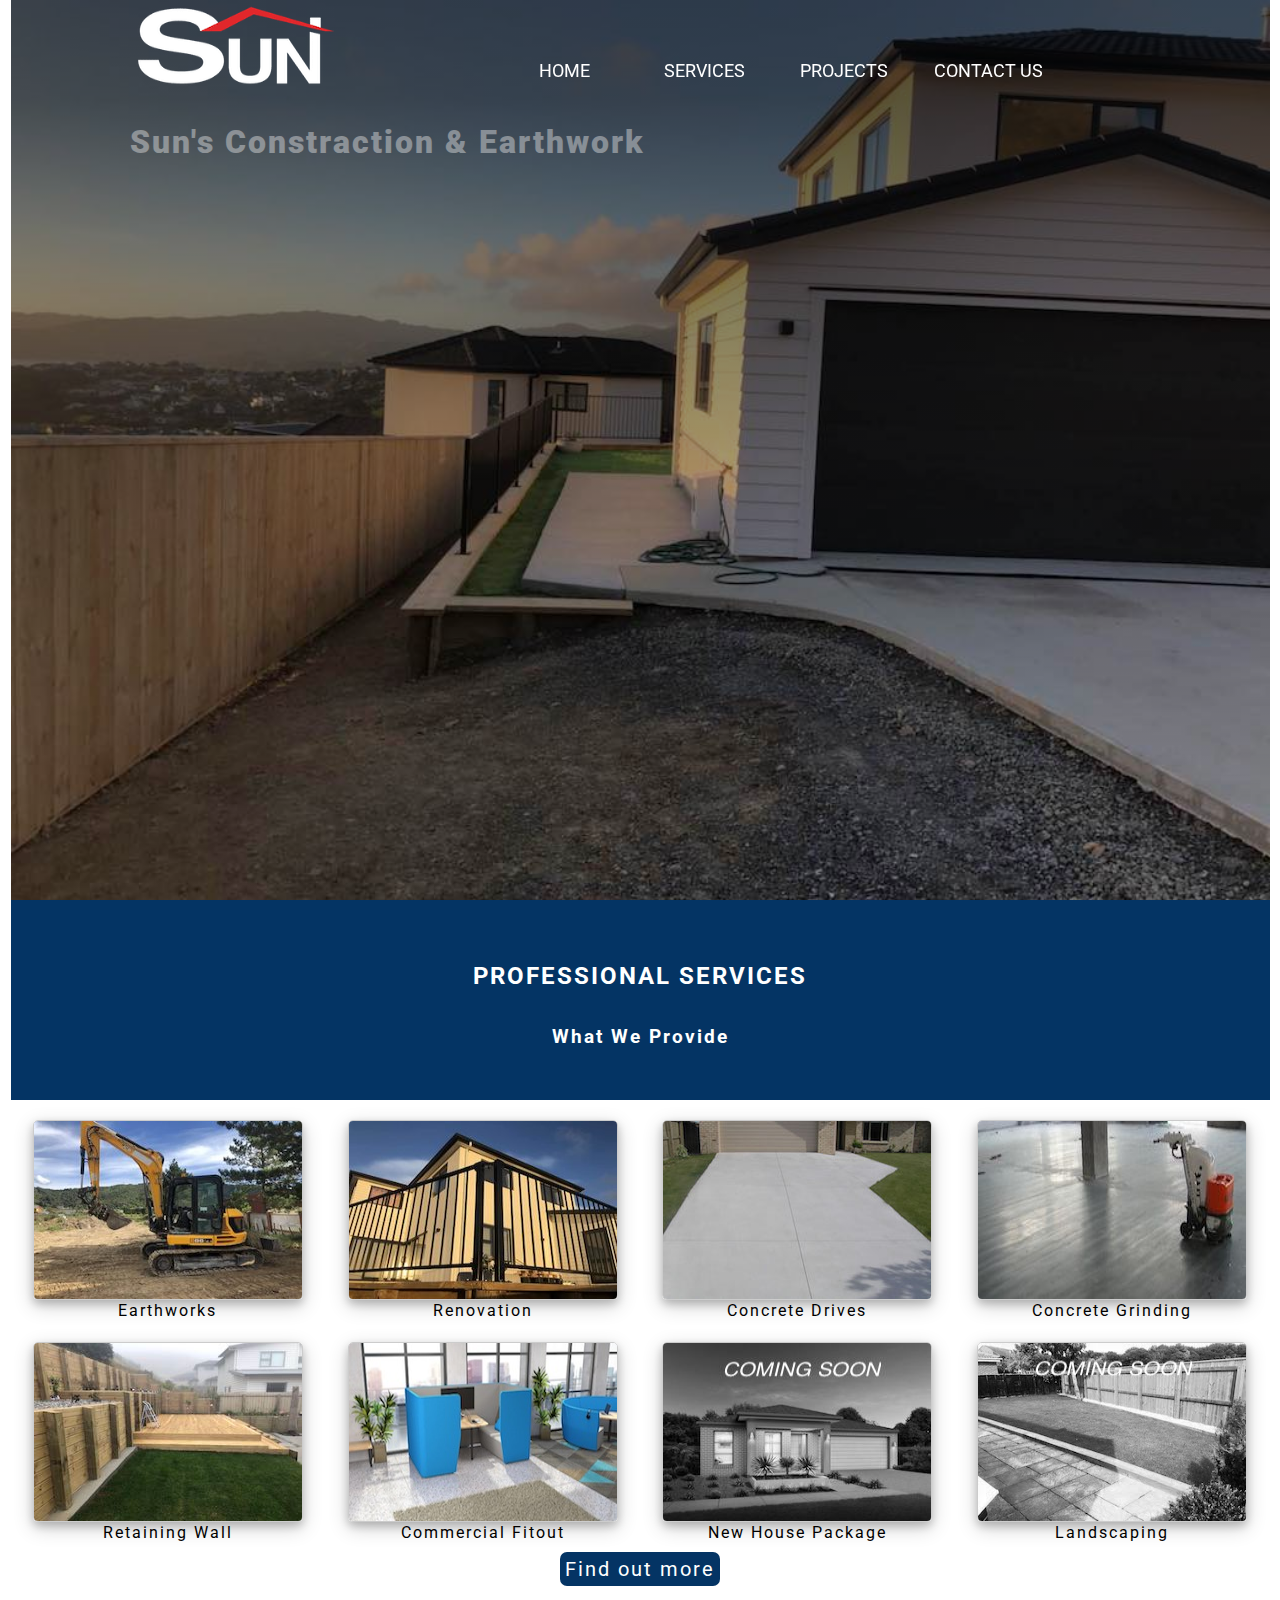
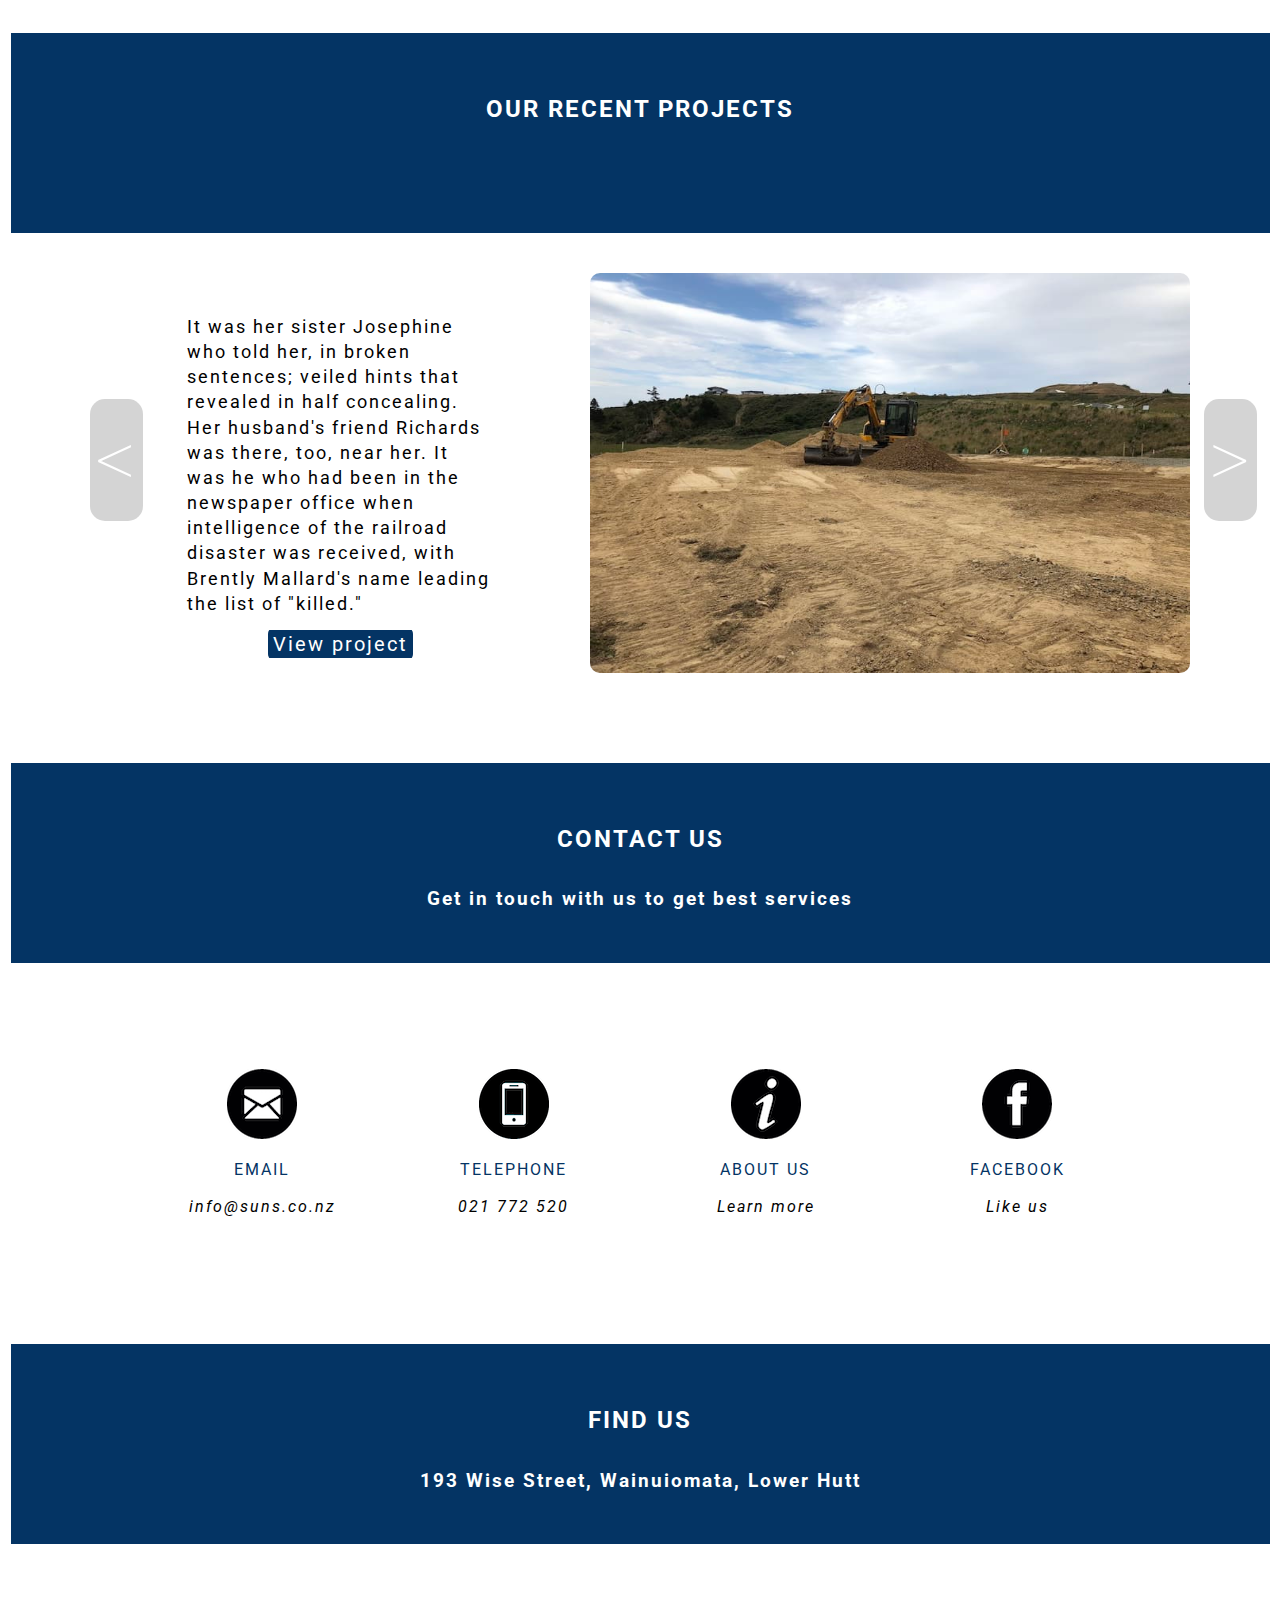
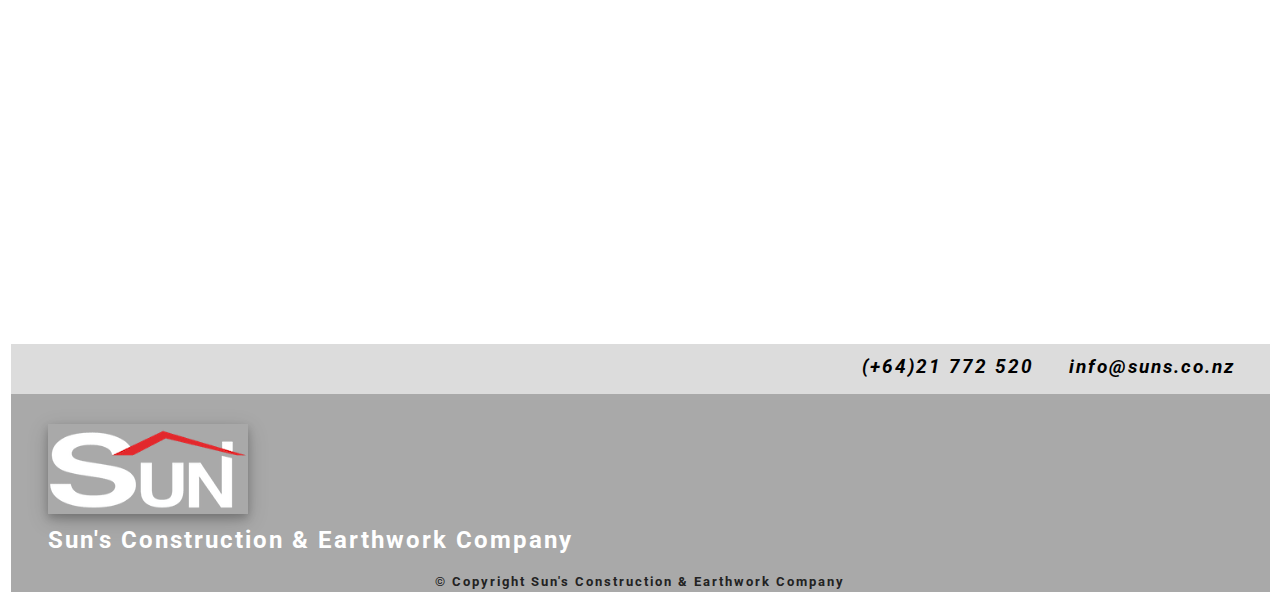
<file: index.html>
<!doctype html>
<html class="no-js" lang="">

<head>
  <meta charset="utf-8">
  <meta http-equiv="x-ua-compatible" content="ie=edge">
  <title>Sun's Construction & Earthwork | Wellington Construction Company</title>
  <meta name="description" content="Sun's construction and earthwork is a top-performing Wellington construction company. We provide various and quality small to large scale
  projects.">
  <meta name="viewport" content="width=device-width, initial-scale=1, shrink-to-fit=no, maximum-scale=1">

  <link rel="manifest" href="site.webmanifest">
  <link rel="apple-touch-icon" href="icon.png">
  <!-- Place favicon.ico in the root directory -->
  <link id="shortcuticon" rel="shortcut icon" type="image/x-icon" href="img/company_logo/company_logo_shortcut.png">

  <link rel="stylesheet" href="css/main.css">
  <link rel="stylesheet" href="css/index.css">
  <link href="https://fonts.googleapis.com/css?family=Roboto:500" rel="stylesheet">

</head>

<body>
<!--[if lte IE 9]>
<p class="browserupgrade">You are using an <strong>outdated</strong> browser. Please <a href="https://browsehappy.com/">upgrade
  your browser</a> to improve your experience and security.</p>
<![endif]-->

<!-- Add your site or application content here -->

<div class="page-container">

  <div class="menu-container">
    <div class="bw-gradient"></div>
    <h1 class="wraptext" id="wrapcompanyname">Sun's Constraction & Earthwork</h1>

    <div class="header">
      <div class="sub-header">
        <ul class="menu">
          <li id="companylogo"><a href="index.html"><img src="img/company_logo/ps.png" alt="company logo"></a></li>
          <li id="menuiconid">&#9776;</li>
          <div id="menucontent">
            <li class="dropdown-parent" tabindex="0"><a href="index.html">HOME</a></li>

            <li class="dropdown-parent" tabindex="0"><a href="services.html">SERVICES</a>
              <ul class="dropdown-content">
                <li><p class="dropdown-content-header">WHAT WE SERVE</p></li>
                <div class="split-line"></div>
                <div class="dropdown-content-rightside">
                  <li><a href="services.html#s3">Earthworks</a></li>
                  <li><a href="services.html#s4">Renovation</a></li>
                  <li><a href="services.html#s5">Concrete Drives</a></li>
                  <li><a href="services.html#s6">Concrete Grinding</a></li>
                  <li><a href="services.html#s7">Retaining Wall</a></li>
                  <li><a href="services.html#s8">Commercial Fitout</a></li>
                </div>
              </ul>
            </li>

            <li class="dropdown-parent" tabindex="0"><a href="project.html">PROJECTS</a>
              <ul class="dropdown-content">
                <li><p class="dropdown-content-header2">OUR RECENT PROJECTS</p></li>
                <div class="split-line"></div>
                <div class="dropdown-content-rightside">
                  <li><a href="aotea_project.html">Aotea project</a></li>
                  <li><a href="aotea_project2.html">Aotea project2</a></li>
                  <li><a href="churton_park_project.html">Churton Park project</a></li>
                  <li><a href="khandallah_project.html">khahdallah project</a></li>
                  <li><a href="lower_hutt_project.html">Lower hutt project</a></li>
                  <li><a href="madera_whitby_project.html">Madera whitby project</a></li>
                  <li><a href="wise_st_project.html">Wise Street project</a></li>
                </div>
              </ul>
            </li>

            <li class="dropdown-parent" tabindex="0"><a href="contactUs.html">CONTACT US</a>
              <ul class="dropdown-content">
                <li><p class="dropdown-content-header3">CONTACT US</p></li>
                <div class="split-line"></div>
                <div class="dropdown-content-rightside">
                  <li><a href="mailto:info@suns.co.nz">Email</a></li>
                  <li><a href="tel:021772520">Phone</a></li>
                  <li><a href=contactUs.html#aboutusid>About Us</a></li>
                </div>
              </ul>
            </li>

          </div>
        </ul>
      </div>
    </div>
  </div>

  <div class="servicesdescribe-container">

    <div class="services-header-container">
      <h2>PROFESSIONAL SERVICES</h2>
      <h3>What We Provide</h3>
    </div>

    <div class="services-detail-container">

      <div class="servicesitem">
        <div class="img">
          <a href="services.html#s3">
            <img src="img/services_picture/earthworks.jpg" alt="Earchwork pic" width="270" height="180">
          </a>
          <div class="desc">Earthworks</div>
        </div>
      </div>

      <div class="servicesitem">
        <div class="img">
          <a href="services.html#s4">
            <img src="img/services_picture/renovation.jpg" alt="Renovation pic" width="270" height="180">
          </a>
          <div class="desc">Renovation</div>
        </div>
      </div>

      <div class="servicesitem">
        <div class="img">
          <a href="services.html#s5">
            <img src="img/services_picture/concrete.jpg" alt="Concrete pic" width="270" height="180">
          </a>
          <div class="desc">Concrete Drives</div>
        </div>
      </div>

      <div class="servicesitem">
        <div class="img">
          <a href="services.html#s6">
            <img src="img/services_picture/concrete%20grinding.jpeg" alt="Concrete Grinding pic" width="270" height="180">
          </a>
          <div class="desc">Concrete Grinding</div>
        </div>
      </div>

      <div class="servicesitem">
        <div class="img">
          <a href="services.html#s7">
            <img src="img/services_picture/retainingWall.jpeg" alt="Retaining Wall pic" width="270" height="180">
          </a>
          <div class="desc">Retaining Wall</div>
        </div>
      </div>

      <div class="servicesitem">
        <div class="img">
          <a href="services.html#s8">
            <img src="img/services_picture/commercialFitout.jpg" alt="Commercial Fitout pic" width="270" height="180">
          </a>
          <div class="desc">Commercial Fitout</div>
        </div>
      </div>

      <div class="servicesitem">
        <div class="img" id="service1">
            <img src="img/services_picture/newhousepackage.jpg" alt="New House Package pic" width="270" height="180">
          <div class="desc">New House Package</div>
        </div>
      </div>

      <div class="servicesitem">
        <div class="img" id="service2">
            <img src="img/services_picture/landscaping.jpg" alt="Landscaping pic" width="270" height="180">
          <div class="desc">Landscaping</div>
        </div>
      </div>

      <div class="findoutmore">
        <a href="services.html">Find out more</a>
      </div>

    </div>
  </div>


  <div class="project-detail-container">

    <div class="project-header-container">
      <h2>OUR RECENT PROJECTS</h2>
    </div>
    <div class="project">
      <div class="prev" onclick="prevIconClick()">&#60</div>
      <div class="next" onclick="nextIconClick()">&#62</div>
      <div class="img"><img src="img/index_pic/aotea.jpg" style="width:100%"></div>
      <div class="text">
        It was her sister Josephine who told her, in broken sentences; veiled hints that revealed in half concealing.
        Her husband's friend Richards was there, too, near her.
        It was he who had been in the newspaper office when intelligence of the railroad disaster was received, with
        Brently Mallard's name leading the list of "killed."
      </div>
      <div class="viewbutton"><a href="aotea_project.html">View project</a></div>
    </div>

    <div class="project">
      <div class="prev" onclick="prevIconClick()">&#60</div>
      <div class="next" onclick="nextIconClick()">&#62</div>
      <div class="img"><img src="img/index_pic/aotea2.jpg" style="width:100%"></div>
      <div class="text">He had only taken the time to assure himself of its truth by a second telegram, and had hastened
        to forestall any less careful, less tender friend in bearing the sad message.
      </div>
      <div class="viewbutton"><a href="aotea_project2.html">View project</a></div>
    </div>

    <div class="project">
      <div class="prev" onclick="prevIconClick()">&#60</div>
      <div class="next" onclick="nextIconClick()">&#62</div>
      <div class="img"><img src="img/index_pic/churton_park.jpg" style="width:100%"></div>
      <div class="text">Knowing that Mrs. Mallard was afflicted with a heart trouble, great care was taken to break to
        her as gently as possible the news of her husband's death.
      </div>
      <div class="viewbutton"><a href="churton_park_project.html">View project</a></div>
    </div>

    <div class="project">
      <div class="prev" onclick="prevIconClick()">&#60</div>
      <div class="next" onclick="nextIconClick()">&#62</div>
      <div class="img"><img src="img/index_pic/khandallah.jpg" style="width:100%"></div>
      <div class="text">Knowing that Mrs. Mallard was afflicted with a heart trouble, great care was taken to break to
        her as gently as possible the news of her husband's death.
      </div>
      <div class="viewbutton"><a href="khandallah_project.html">View project</a></div>
    </div>

    <div class="project">
      <div class="prev" onclick="prevIconClick()">&#60</div>
      <div class="next" onclick="nextIconClick()">&#62</div>
      <div class="img"><img src="img/index_pic/lower_hutt.jpg" style="width:100%"></div>
      <div class="text">Knowing that Mrs. Mallard was afflicted with a heart trouble, great care was taken to break to
        her as gently as possible the news of her husband's death.
      </div>
      <div class="viewbutton"><a href="lower_hutt_project.html">View project</a></div>
    </div>

    <div class="project">
      <div class="prev" onclick="prevIconClick()">&#60</div>
      <div class="next" onclick="nextIconClick()">&#62</div>
      <div class="img"><img src="img/index_pic/madera_whitby.jpg" style="width:100%"></div>
      <div class="text">Knowing that Mrs. Mallard was afflicted with a heart trouble, great care was taken to break to
        her as gently as possible the news of her husband's death.
      </div>
      <div class="viewbutton"><a href="madera_whitby_project.html">View project</a></div>
    </div>

    <div class="project">
      <div class="prev" onclick="prevIconClick()">&#60</div>
      <div class="next" onclick="nextIconClick()">&#62</div>
      <div class="img"><img src="img/index_pic/wise_st.jpg" style="width:100%"></div>
      <div class="text">Knowing that Mrs. Mallard was afflicted with a heart trouble, great care was taken to break to
        her as gently as possible the news of her husband's death.
      </div>
      <div class="viewbutton"><a href="wise_st_project.html">View project</a></div>
    </div>

  </div>


  <div class="contact-container">
    <div class="contact-header-container">
      <h2>CONTACT US</h2>
      <h3>Get in touch with us to get best services</h3>
    </div>

    <div class="contactdetails-container">
      <div class="contacticon">
        <div class="img">
          <a href="mailto:info@suns.co.nz">
            <img src="img/icons/mail-icon.png" alt="email-icon">
          </a>
        </div>
        <div class="contacticonname">EMAIL</div>
          <div class="contacticondetail">
            <address><a href="mailto:info@suns.co.nz">info@suns.co.nz</a></address>
          </div>
      </div>
      <div class="contacticon">
        <div class="img">
          <a href="tel:021772520">
            <img src="img/icons/phone-icon.png" alt="phone-icon">
          </a>
        </div>
        <div class="contacticonname">TELEPHONE</div>
          <div class="contacticondetail">
            <address><a href="tel:021772520">021 772 520</a></address>
          </div>
      </div>
      <div class="contacticon">
        <div class="img">
          <a href="contactUs.html#aboutusid">
            <img src="img/icons/information-icon.png" alt="aboutus-icon">
          </a>
        </div>

        <div class="contacticonname">ABOUT US</div>
          <div class="contacticondetail">
            <address><a href="contactUs.html#aboutusid">Learn more</a></address>
        </div>
      </div>
      <div class="contacticon">
        <div class="img">
          <a href="https://web.facebook.com/Suns-Construction-Ltd-203934700214925/">
            <img src="img/icons/facebook-icon.png" alt="facebook-icon">
          </a>
        </div>
        <div class="contacticonname">FACEBOOK</div>
          <div class="contacticondetail">
            <address><a href="https://web.facebook.com/Suns-Construction-Ltd-203934700214925/" target="_blank">Like
              us</a></address>
          </div>
      </div>
    </div>
  </div>

  <div class="map-container">
    <div class="map-header-container">
      <!--<div id="overline"></div>-->
      <h2>FIND US</h2>
      <h3>193 Wise Street, Wainuiomata, Lower Hutt</h3>
    </div>
    <iframe id="mapid"
            src="https://www.google.com/maps/embed?pb=!1m18!1m12!1m3!1d3000.279527313117!2d174.94808351491366!3d-41.23746867927818!2m3!1f0!2f0!3f0!3m2!1i1024!2i768!4f13.1!3m3!1m2!1s0x6d4755f1d9e2310d%3A0x1b959c2dfbf7c2eb!2s193+Wise+St%2C+Wainuiomata%2C+Lower+Hutt+5014!5e0!3m2!1sen!2snz!4v1531219538671"
            width="700" height="300" frameborder="0" style="border:0" allowfullscreen></iframe>
  </div>


  <div class="footer-container">
    <div class="footer-header">
      <h3>
        <address><a href="mailto:info@suns.co.nz">info@suns.co.nz</a></address>
      </h3>
      <h3>
        <address><a href="tel:021772520">(+64)21 772 520</a></address>
      </h3>
    </div>

    <div class="footer-content">
      <img src="img/company_logo/ps.png">
      <h2>Sun's Construction & Earthwork Company</h2>
      <h5>© Copyright Sun's Construction & Earthwork Company</h5>
    </div>


  </div>

  <div id="backtopbuttonid" style="position:fixed;right:20px;bottom:100px"><img id="upiconid"
                                                                                src="img/icons/up-icon.png">
  </div>

</div>


<script src="js/vendor/modernizr-3.6.0.min.js"></script>
<script src="https://code.jquery.com/jquery-3.3.1.min.js"
        integrity="sha256-FgpCb/KJQlLNfOu91ta32o/NMZxltwRo8QtmkMRdAu8=" crossorigin="anonymous"></script>
<script>window.jQuery || document.write('<script src="js/vendor/jquery-3.3.1.min.js"><\/script>')</script>
<script src="js/plugins.js"></script>
<script src="js/main.js"></script>
<script src="js/anime.js"></script>
<script src="js/anime.min.js"></script>

<!-- Google Analytics: change UA-XXXXX-Y to be your site's ID. -->
<script>
  window.ga = function () {
    ga.q.push(arguments)
  };
  ga.q = [];
  ga.l = +new Date;
  ga('create', 'UA-XXXXX-Y', 'auto');
  ga('send', 'pageview')
</script>
<script src="https://www.google-analytics.com/analytics.js" async defer></script>
</body>

</html>
</file>
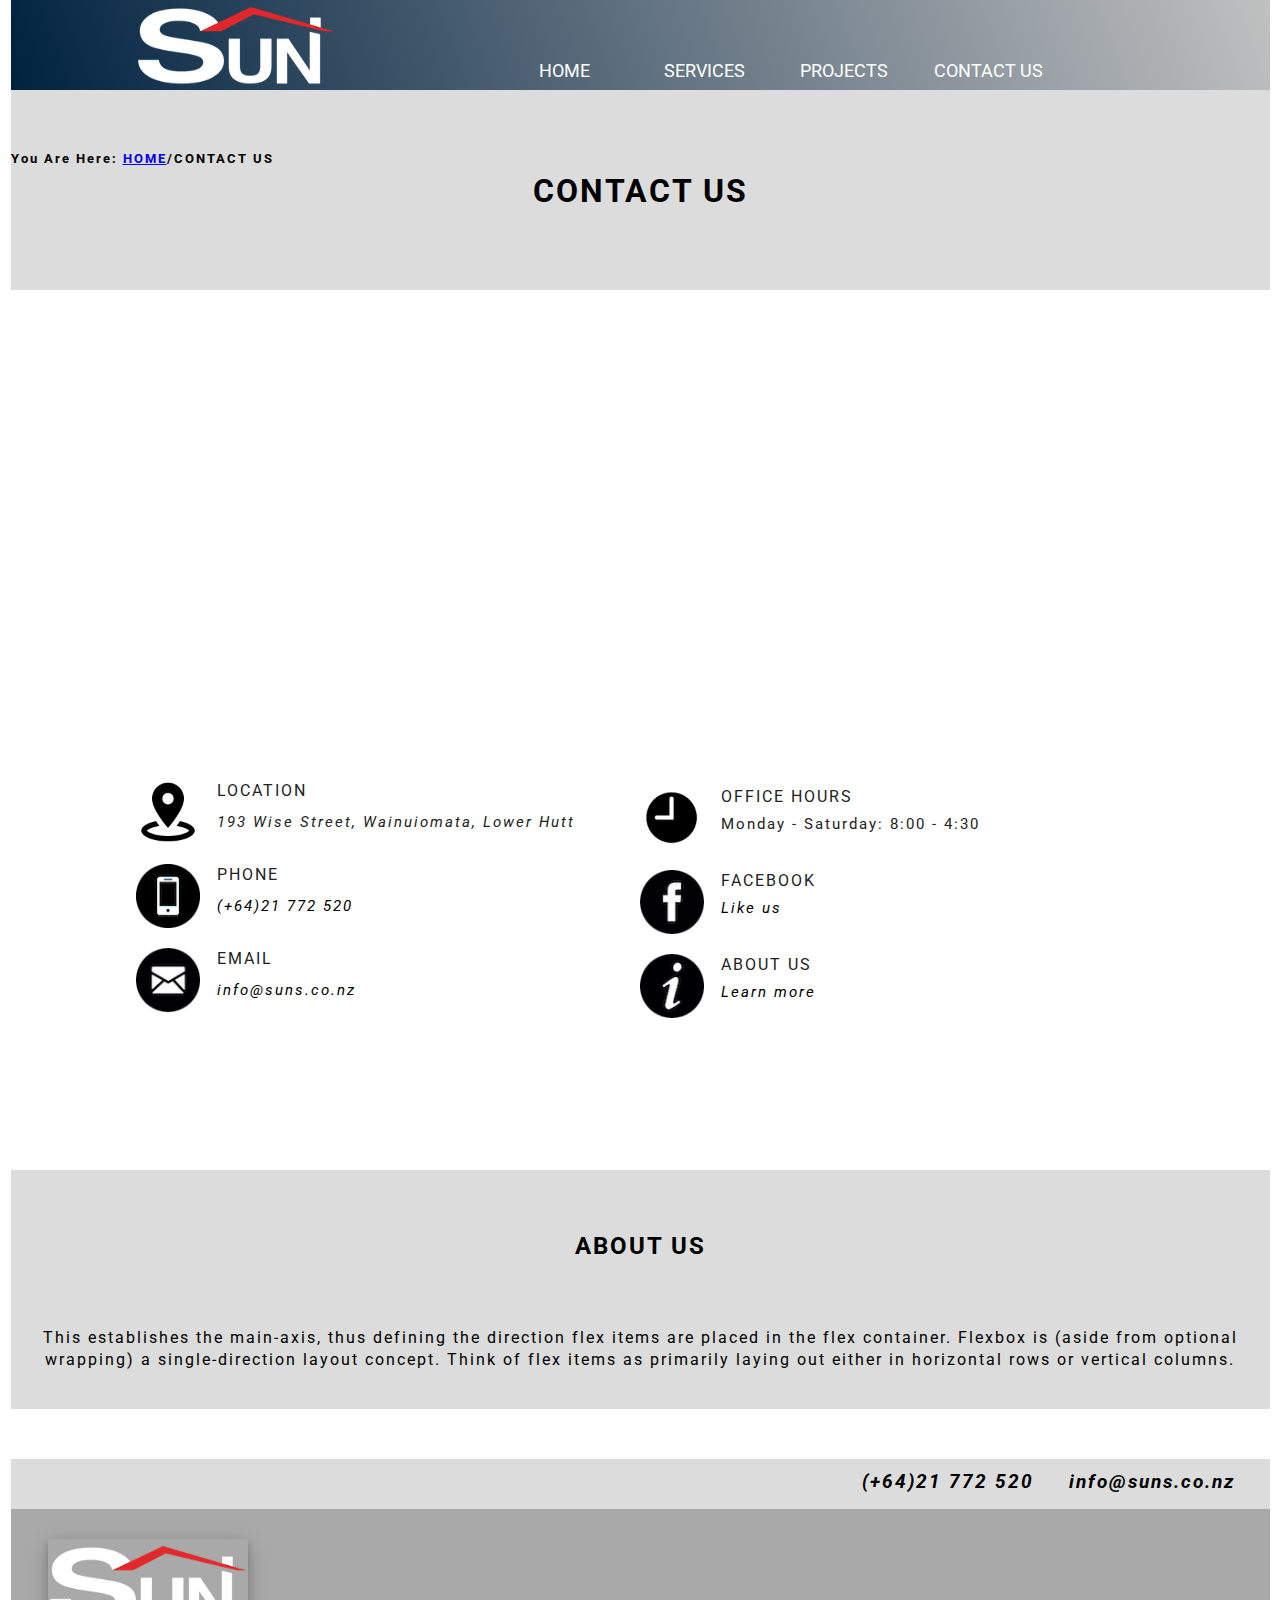
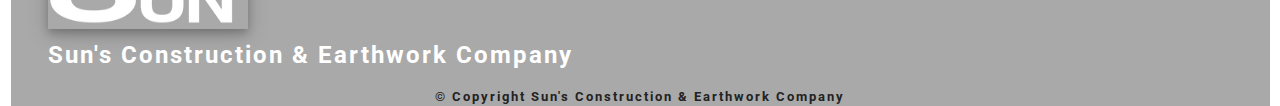
<file: contactUs.html>
<!DOCTYPE html>
<html lang="en">
<head>
  <meta charset="UTF-8">
  <title>Contact Us | About Us | Sun's Construction & Earthwork</title>
  <meta name="description" content="Contact Sun's construction &amp; earthwork today and we would like to hear from you.">

  <meta name="viewport" content="width=device-width, initial-scale=1, shrink-to-fit=no">
  <link id="shortcuticon" rel="shortcut icon" type="image/x-icon" href="img/company_logo/company_logo.png">


  <link rel="stylesheet" href="css/contactUs.css">
  <link rel="stylesheet" href="css/main.css">
  <link href="https://fonts.googleapis.com/css?family=Roboto:500" rel="stylesheet">

</head>
<body>

<div class="page-container">

  <header class="menu-container">

    <div class="header">
      <div class="sub-header">
        <ul class="menu">
          <li id="companylogo"><a href="index.html"><img src="img/company_logo/ps.png" alt="company logo"></a></li>
          <li id="menuiconid">&#9776;</li>
          <div id="menucontent">
            <li class="dropdown-parent" tabindex="0"><a href="index.html">HOME</a></li>

            <li class="dropdown-parent" tabindex="0"><a href="services.html">SERVICES</a>
              <ul class="dropdown-content">
                <li><p class="dropdown-content-header">WHAT WE SERVE</p></li>
                <div class="split-line"></div>
                <div class="dropdown-content-rightside">
                  <li><a href="services.html#s3">Earthworks</a></li>
                  <li><a href="services.html#s4">Renovation</a></li>
                  <li><a href="services.html#s5">Concrete Drives</a></li>
                  <li><a href="services.html#s6">Site Excavation</a></li>
                  <li><a href="services.html#s7">Retaining Wall</a></li>
                  <li><a href="services.html#s8">Commercial Fitout</a></li>
                </div>
              </ul>
            </li>

            <li class="dropdown-parent" tabindex="0"><a href="project.html">PROJECTS</a>
              <ul class="dropdown-content">
                <li><p class="dropdown-content-header2">OUR RECENT PROJECTS</p></li>
                <div class="split-line"></div>
                <div class="dropdown-content-rightside">
                  <li><a href="aotea_project.html">Aotea project</a></li>
                  <li><a href="aotea_project2.html">Aotea project2</a></li>
                  <li><a href="churton_park_project.html">Churton Park project</a></li>
                  <li><a href="khandallah_project.html">khahdallah project</a></li>
                  <li><a href="lower_hutt_project.html">Lower hutt project</a></li>
                  <li><a href="madera_whitby_project.html">Madera whitby project</a></li>
                  <li><a href="wise_st_project.html">Wise Street project</a></li>
                </div>
              </ul>
            </li>

            <li class="dropdown-parent" tabindex="0"><a href="contactUs.html">CONTACT US</a>
              <ul class="dropdown-content">
                <li><p class="dropdown-content-header3">CONTACT US</p></li>
                <div class="split-line"></div>
                <div class="dropdown-content-rightside">
                  <li><a href="mailto:info@suns.co.nz">Email</a></li>
                  <li><a href="tel:021772520">Phone</a></li>
                  <li><a href=contactUs.html#aboutusid>About Us</a></li>
                </div>
              </ul>
            </li>

          </div>
        </ul>
      </div>
    </div>
  </header>

  <div class="contacts-container">
    <div class="contacts-header-container">
      <h5>You Are Here: <a href="index.html">HOME</a>/CONTACT US</h5>
      <h1>CONTACT US</h1>
    </div>

    <div class="contacts-map">
    <iframe id="mapid"
    src="https://www.google.com/maps/embed?pb=!1m18!1m12!1m3!1d3000.279527313117!2d174.94808351491366!3d-41.23746867927818!2m3!1f0!2f0!3f0!3m2!1i1024!2i768!4f13.1!3m3!1m2!1s0x6d4755f1d9e2310d%3A0x1b959c2dfbf7c2eb!2s193+Wise+St%2C+Wainuiomata%2C+Lower+Hutt+5014!5e0!3m2!1sen!2snz!4v1531219538671"
    width="700" height="400" frameborder="0" style="border:0" allowfullscreen></iframe>
    </div>

    <div class="contacts-content">


      <div class="col">
        <div class="row">
          <div class="contact-img">
            <img src="img/icons/location-icon.png" alt="location-icon">
          </div>

          <div class="contacticonname">LOCATION</div>
          <div class="contacticondetail">
            <address>193 Wise Street, Wainuiomata, Lower Hutt</address>
          </div>
        </div>

        <div class="row">
          <div class="contact-img">
            <a href="tel:021772520">
              <img src="img/icons/phone-icon.png" alt="phone-icon">
            </a>
          </div>
          <div class="contacticonname">PHONE</div>
          <div class="contacticondetail">
            <address><a href="tel:021772520">(+64)21 772 520</a></address>
          </div>
        </div>

        <div class="row">
          <div class="contact-img">
            <a href="mailto:info@suns.co.nz">
              <img src="img/icons/mail-icon.png" alt="email-icon">
            </a>
          </div>
          <div class="contacticonname">EMAIL</div>
          <div class="contacticondetail">
            <address><a href="mailto:info@suns.co.nz">info@suns.co.nz</a></address>
          </div>
        </div>
      </div>

      <div class="col2">
        <div class="row">
          <div class="contact-img">
            <img src="img/icons/clock-icon.png" alt="email-icon">
          </div>
          <div class="contacticonname">OFFICE HOURS</div>
          <div class="contacticondetail">Monday - Saturday: 8:00 - 4:30</div>
        </div>

        <div class="row">
          <div class="contact-img">
            <a href="https://web.facebook.com/Suns-Construction-Ltd-203934700214925/">
              <img src="img/icons/facebook-icon.png" alt="facebook-icon">
            </a>
          </div>
          <div class="contacticonname">FACEBOOK</div>
          <div class="contacticondetail">
            <address><a href="https://web.facebook.com/Suns-Construction-Ltd-203934700214925/" target="_blank">Like
              us</a></address>
          </div>
        </div>

        <div class="row">
          <div class="contact-img">
            <a href="#services">
              <img src="img/icons/information-icon.png" alt="aboutus-icon">
            </a>
          </div>
          <div class="contacticonname">ABOUT US</div>
          <div class="contacticondetail">
            <address><a href="mailto:info@suns.co.nz">Learn more</a></address>
          </div>
        </div>
      </div>
    </div>

    <div class="aboutus-container" id="aboutusid">
      <h2>ABOUT US</h2>
      <p>This establishes the main-axis, thus defining the direction flex items are placed in the flex container.
        Flexbox is (aside from optional wrapping) a single-direction layout concept. Think of flex items as primarily
        laying out either in horizontal rows or vertical columns.</p>
    </div>

  </div>


  <div class="footer-container">
    <div class="footer-header">
      <h3>
        <address><a href="mailto:info@suns.co.nz">info@suns.co.nz</a></address>
      </h3>
      <h3>
        <address><a href="tel:021772520">(+64)21 772 520</a></address>
      </h3>
    </div>

    <div class="footer-content">
      <img src="img/company_logo/ps.png">
      <h2>Sun's Construction & Earthwork Company</h2>
      <h5>© Copyright Sun's Construction & Earthwork Company</h5>
    </div>


  </div>

  <div id="backtopbuttonid" style="position:fixed;right:20px;bottom:100px"><img id="upiconid"
                                                                                src="img/icons/up-icon.png">
  </div>

</div>


<script src="js/vendor/modernizr-3.6.0.min.js"></script>
<script src="https://code.jquery.com/jquery-3.3.1.min.js"
        integrity="sha256-FgpCb/KJQlLNfOu91ta32o/NMZxltwRo8QtmkMRdAu8=" crossorigin="anonymous"></script>
<script>window.jQuery || document.write('<script src="js/vendor/jquery-3.3.1.min.js"><\/script>')</script>
<script src="js/plugins.js"></script>
<script src="js/main.js"></script>


</body>
</html>
</file>
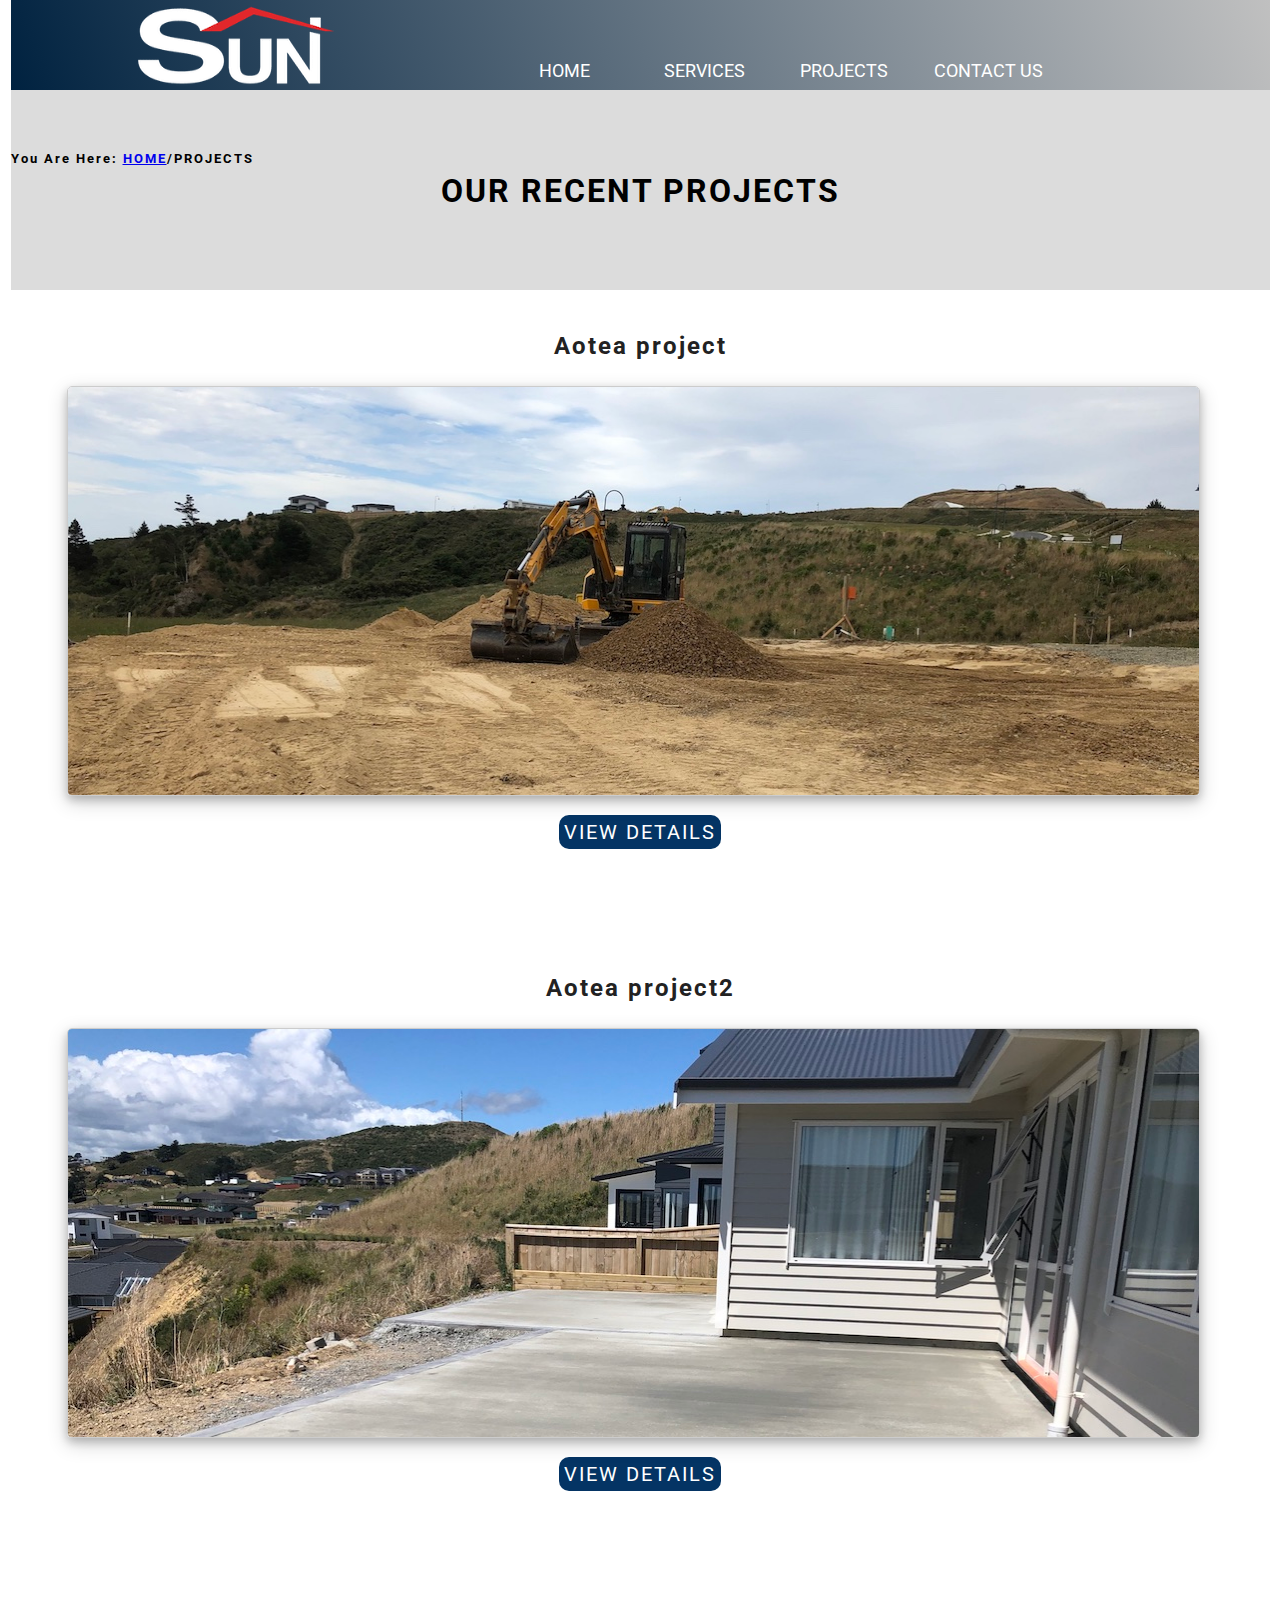
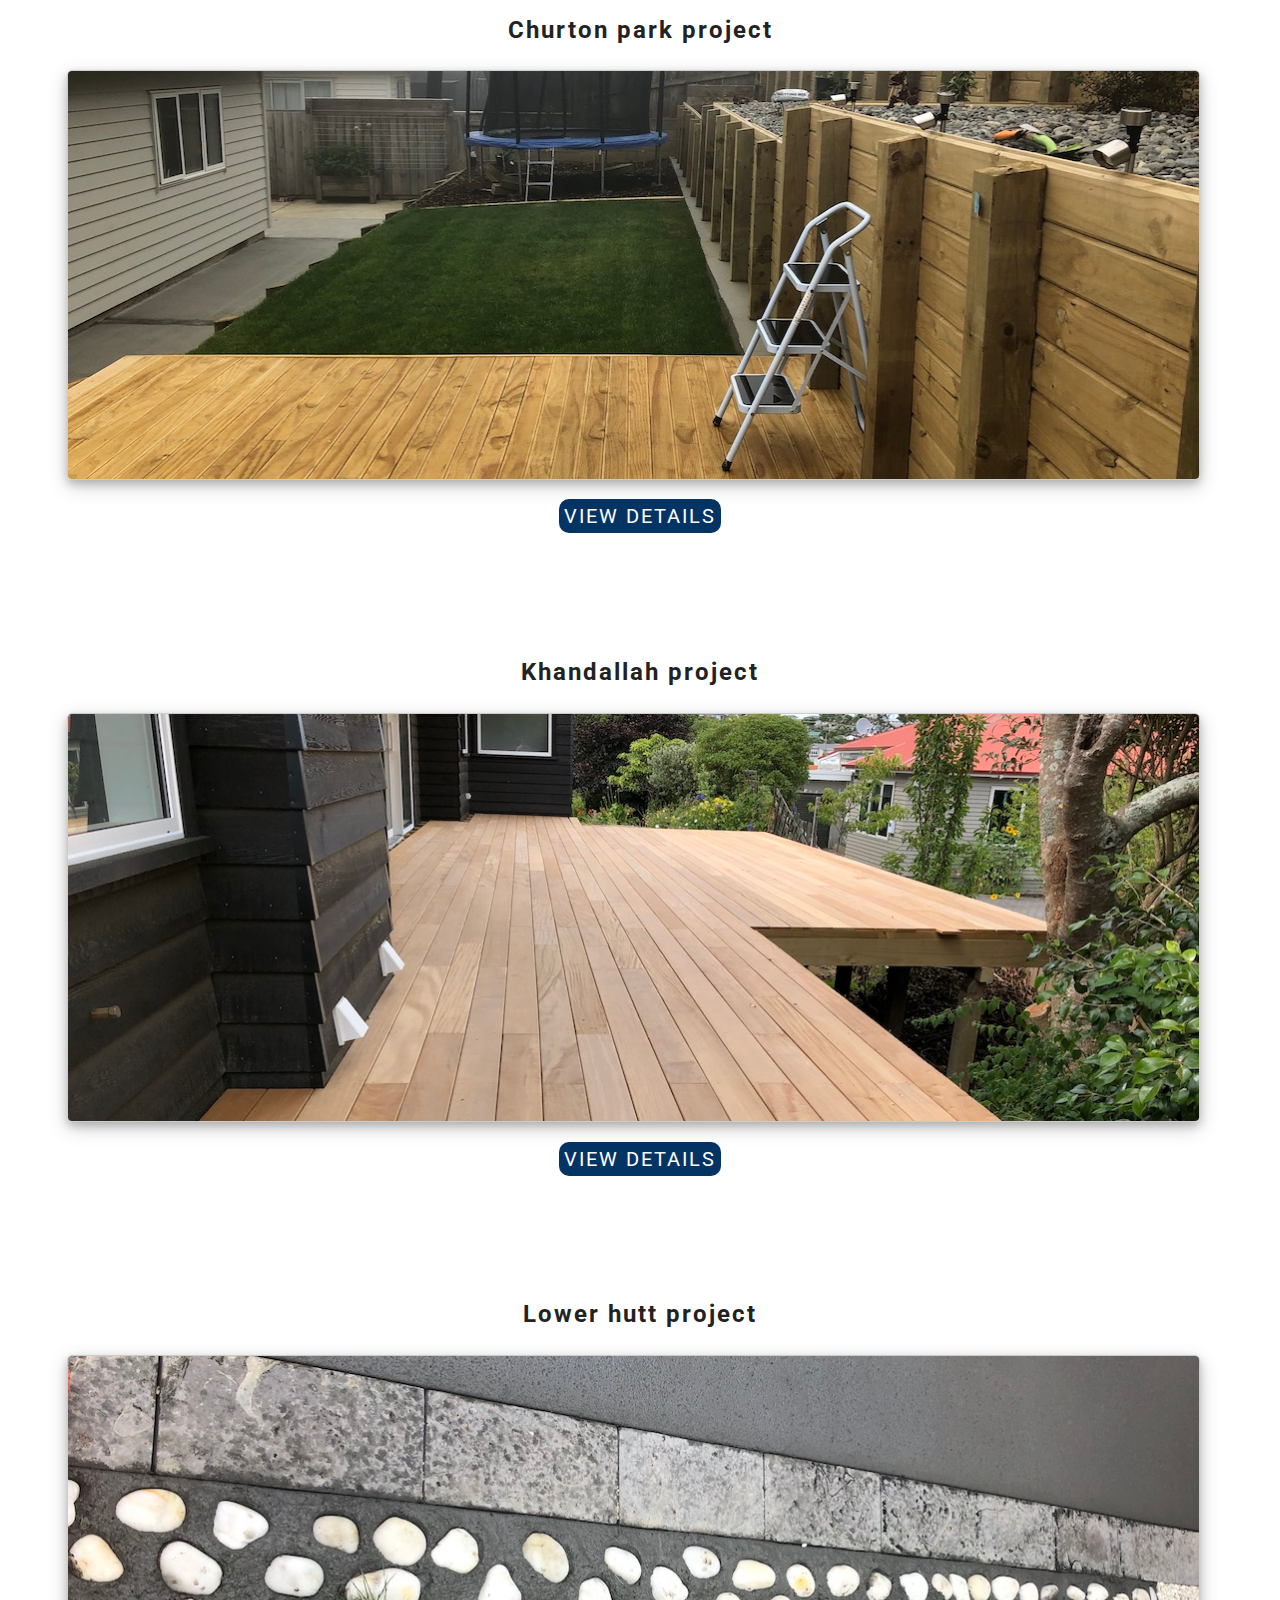
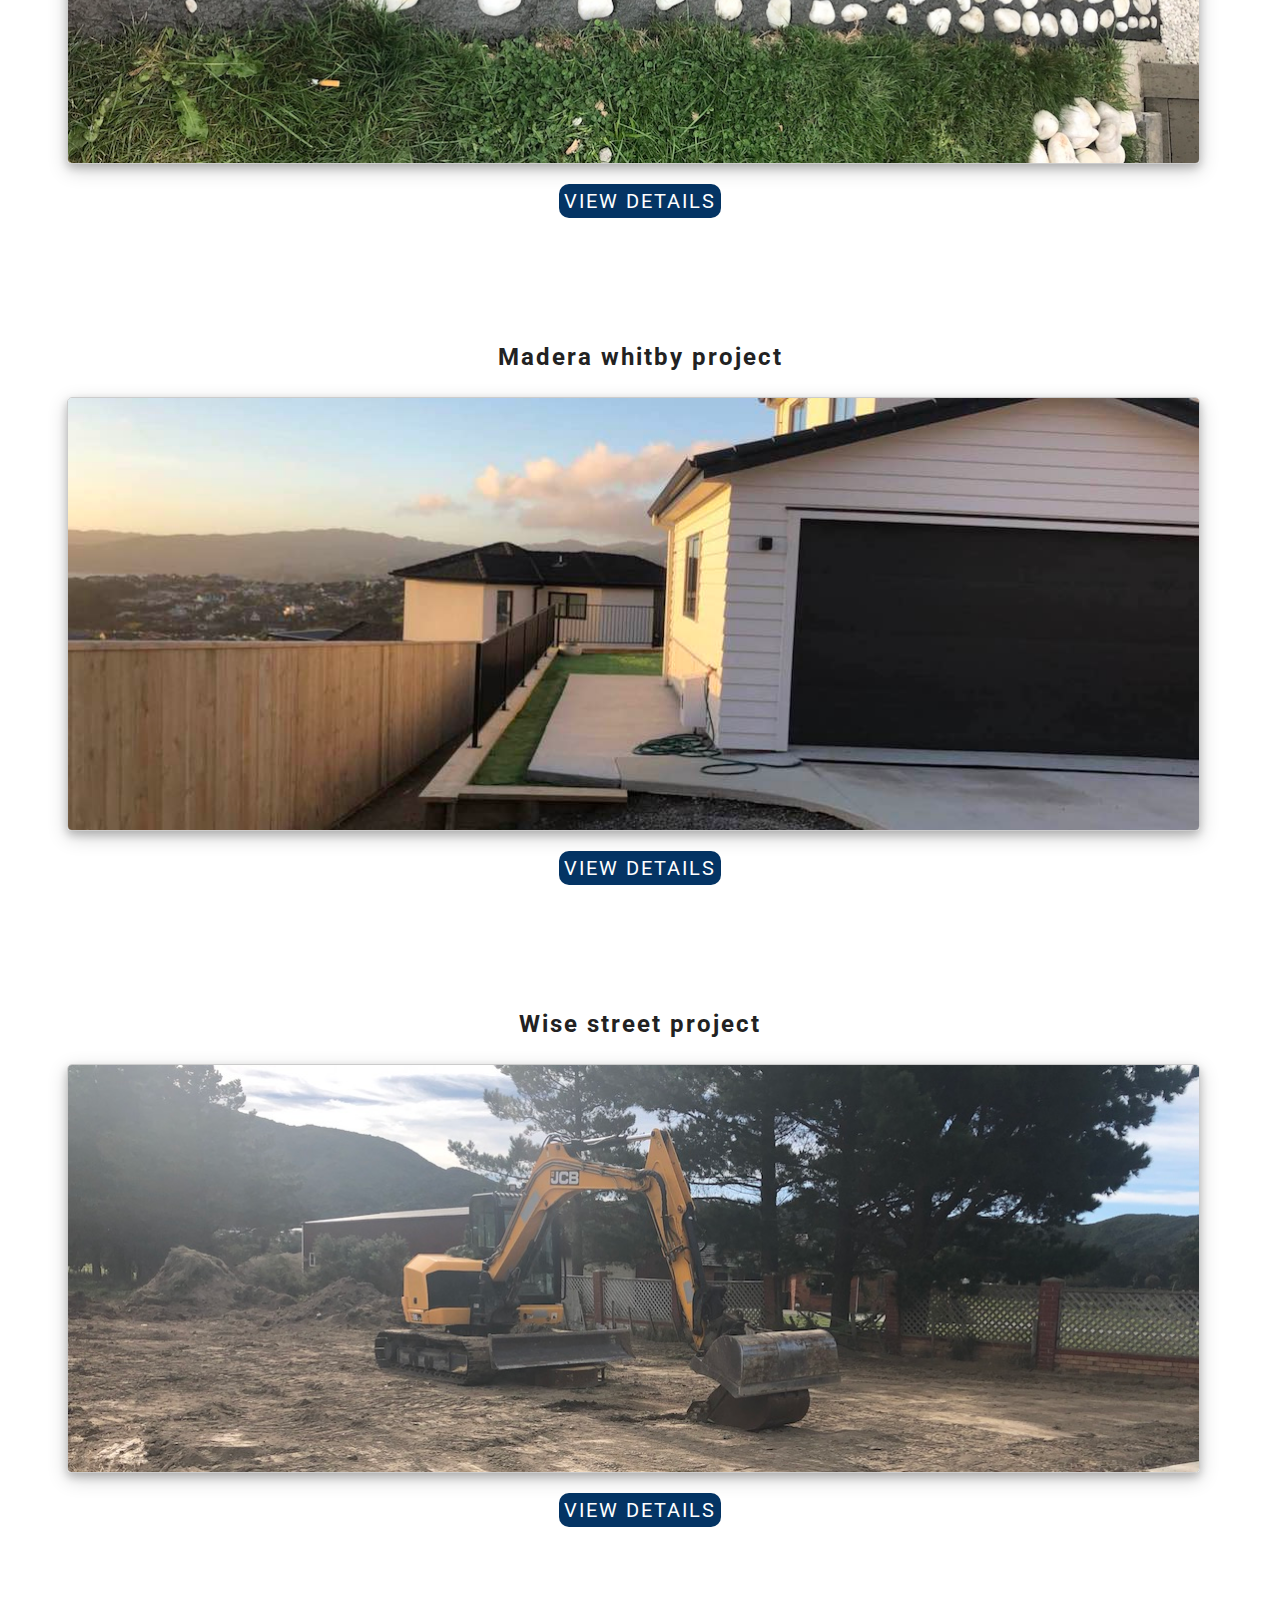
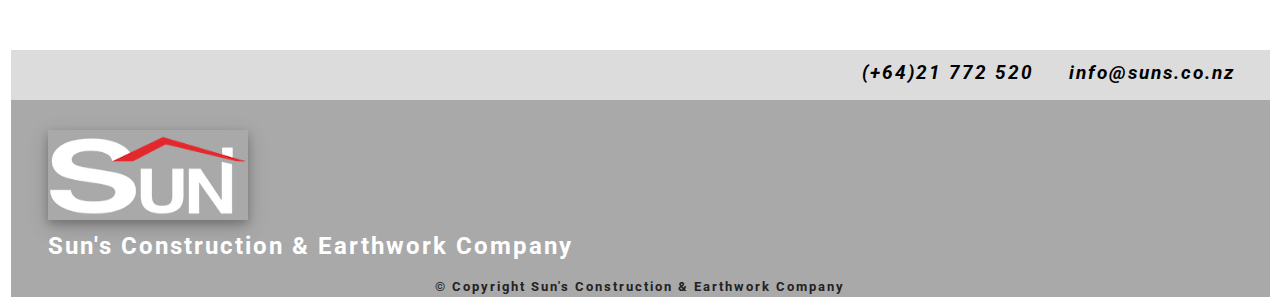
<file: project.html>
<!DOCTYPE html>
<html lang="en">
<head>
  <meta charset="UTF-8">
  <title>Construction projects | Sun's Construction & Earthwork</title>
  <meta name="description" content="Sun's construction &amp; earthwork has done many high quality projects. The recent project is here.">
  <meta name="viewport" content="width=device-width, initial-scale=1, shrink-to-fit=no">
  <link id="shortcuticon" rel="shortcut icon" type="image/x-icon" href="img/company_logo/company_logo.png">


  <link rel="stylesheet" href="css/projects.css">
  <link rel="stylesheet" href="css/main.css">
  <link href="https://fonts.googleapis.com/css?family=Roboto:500" rel="stylesheet">

</head>
<body>

<div class="page-container">

  <header class="menu-container">

    <div class="header">
      <div class="sub-header">
        <ul class="menu">
          <li id="companylogo"><a href="index.html"><img src="img/company_logo/ps.png" alt="company logo"></a></li>
          <li id="menuiconid">&#9776;</li>
          <div id="menucontent">
            <li class="dropdown-parent" tabindex="0"><a href="index.html">HOME</a></li>

            <li class="dropdown-parent" tabindex="0"><a href="services.html">SERVICES</a>
              <ul class="dropdown-content">
                <li><p class="dropdown-content-header">WHAT WE SERVE</p></li>
                <div class="split-line"></div>
                <div class="dropdown-content-rightside">
                  <li><a href="services.html#s3">Earthworks</a></li>
                  <li><a href="services.html#s4">Renovation</a></li>
                  <li><a href="services.html#s5">Concrete Drives</a></li>
                  <li><a href="services.html#s6">Site Excavation</a></li>
                  <li><a href="services.html#s7">Retaining Wall</a></li>
                  <li><a href="services.html#s8">Commercial Fitout</a></li>
                </div>
              </ul>
            </li>

            <li class="dropdown-parent" tabindex="0"><a href="project.html">PROJECTS</a>
              <ul class="dropdown-content">
                <li><p class="dropdown-content-header2">OUR RECENT PROJECTS</p></li>
                <div class="split-line"></div>
                <div class="dropdown-content-rightside">
                  <li><a href="aotea_project.html">Aotea project</a></li>
                  <li><a href="aotea_project2.html">Aotea project2</a></li>
                  <li><a href="churton_park_project.html">Churton Park project</a></li>
                  <li><a href="khandallah_project.html">khahdallah project</a></li>
                  <li><a href="lower_hutt_project.html">Lower hutt project</a></li>
                  <li><a href="madera_whitby_project.html">Madera whitby project</a></li>
                  <li><a href="wise_st_project.html">Wise Street project</a></li>
                </div>
              </ul>
            </li>

            <li class="dropdown-parent" tabindex="0"><a href="contactUs.html">CONTACT US</a>
              <ul class="dropdown-content">
                <li><p class="dropdown-content-header3">CONTACT US</p></li>
                <div class="split-line"></div>
                <div class="dropdown-content-rightside">
                  <li><a href="mailto:info@suns.co.nz">Email</a></li>
                  <li><a href="tel:021772520">Phone</a></li>
                  <li><a href=contactUs.html#aboutusid>About Us</a></li>
                </div>
              </ul>
            </li>

          </div>
        </ul>
      </div>
    </div>
  </header>

  <div class="projects-container">
    <div class="projects-header-container">
      <h5>You Are Here: <a href="index.html">HOME</a>/PROJECTS</h5>
      <h1>OUR RECENT PROJECTS</h1>
    </div>

    <div class="projects-container">

      <div class="single-project">
        <h2>Aotea project</h2>
        <div class="container">
          <a href="aotea_project.html"><img class="image" src="img/projects_cropping_picture/aotea.JPG" alt="aotea project"></a>
          <div class="overlay">
            <div class="stext"><img class="servicesicon" src="img/icons/services.png" alt="services icon"> Services:
              <br><br>Earthworks<br>Groundwork
            </div>
          </div>
        </div>
        <a class="viewdetail" href="aotea_project.html">View details</a>
      </div>

      <div class="single-project">
        <h2>Aotea project2</h2>
        <div class="container">
          <a href="aotea_project2.html"><img class="image" src="img/projects_cropping_picture/aotea2.JPG" alt="aotea project2"></a>
          <div class="overlay">
            <div class="stext"><img class="servicesicon" src="img/icons/services.png" alt="services icon"> Services:
              <br><br>Retaining Wall<br>Concrete Drives
            </div>
          </div>
        </div>
        <a class="viewdetail" href="aotea_project2.html">View details</a>
      </div>

      <div class="single-project">
        <h2>Churton park project</h2>
        <div class="container">
          <a href="churton_park_project.html"><img class="image" src="img/projects_cropping_picture/churton_park.JPG" alt="churton park project"></a>
          <div class="overlay">
            <div class="stext"><img class="servicesicon" src="img/icons/services.png" alt="services icon"> Services:
              <br><br>Retaining Wall<br>Concrete Drives<br>Concrete Grinding<br>Landscaping
            </div>
          </div>
        </div>
        <a class="viewdetail" href="churton_park_project.html">View details</a>
      </div>

      <div class="single-project">
        <h2>Khandallah project</h2>
        <div class="container">
          <a href="khandallah_project.html"><img class="image" src="img/projects_cropping_picture/khandallah.JPG" alt="khandallah project"></a>
          <div class="overlay">
            <div class="stext"><img class="servicesicon" src="img/icons/services.png" alt="services icon"> Services:
             <br><br>Earthworks<br>Retaining Wall<br>Concrete Drives
            </div>
          </div>
        </div>
        <a class="viewdetail" href="khandallah_project.html">View details</a>
      </div>

      <div class="single-project">
        <h2>Lower hutt project</h2>
        <div class="container">
          <a href="lower_hutt_project.html"><img class="image" src="img/projects_cropping_picture/lower_hutt.JPG" alt="lower hutt project"></a>
          <div class="overlay">
            <div class="stext"><img class="servicesicon" src="img/icons/services.png" alt="services icon"> Services:
              <br><br>Concrete Drives<br>Landscaping
            </div>
          </div>
        </div>
        <a class="viewdetail" href="lower_hutt_project.html">View details</a>
      </div>

      <div class="single-project">
        <h2>Madera whitby project</h2>
        <div class="container">
          <a href="madera_whitby_project.html"><img class="image" src="img/projects_cropping_picture/madera_whitby.JPG" alt="madera whitby project"></a>
          <div class="overlay">
            <div class="stext"><img class="servicesicon" src="img/icons/services.png" alt="services icon"> Services:
              <br><br>Earthworks<br>Retaining Wall<br>Landscaping
            </div>
          </div>
        </div>
        <a class="viewdetail" href="madera_whitby_project.html">View details</a>
      </div>

      <div class="single-project">
        <h2>Wise street project</h2>
        <div class="container">
          <a href="wise_st_project.html"><img class="image" src="img/projects_cropping_picture/wise_st.JPG" alt="wise st project"></a>
          <div class="overlay">
            <div class="stext"><img class="servicesicon" src="img/icons/services.png" alt="services icon"> Services:
              <br><br>Earthworks
            </div>
          </div>
        </div>
        <a class="viewdetail" href="wise_st_project.html">View details</a>
      </div>

    </div>


  </div>

  <div class="footer-container">
    <div class="footer-header">
      <h3>
        <address><a href="mailto:info@suns.co.nz">info@suns.co.nz</a></address>
      </h3>
      <h3>
        <address><a href="tel:021772520">(+64)21 772 520</a></address>
      </h3>
    </div>

    <div class="footer-content">
      <img src="img/company_logo/ps.png">
      <h2>Sun's Construction & Earthwork Company</h2>
      <h5>© Copyright Sun's Construction & Earthwork Company</h5>
    </div>


  </div>

  <div id="backtopbuttonid" style="position:fixed;right:20px;bottom:100px"><img id="upiconid"
                                                                                src="img/icons/up-icon.png">
  </div>

</div>


<script src="js/vendor/modernizr-3.6.0.min.js"></script>
<script src="https://code.jquery.com/jquery-3.3.1.min.js"
        integrity="sha256-FgpCb/KJQlLNfOu91ta32o/NMZxltwRo8QtmkMRdAu8=" crossorigin="anonymous"></script>
<script>window.jQuery || document.write('<script src="js/vendor/jquery-3.3.1.min.js"><\/script>')</script>
<script src="js/plugins.js"></script>
<script src="js/main.js"></script>


</body>
</html>
</file>
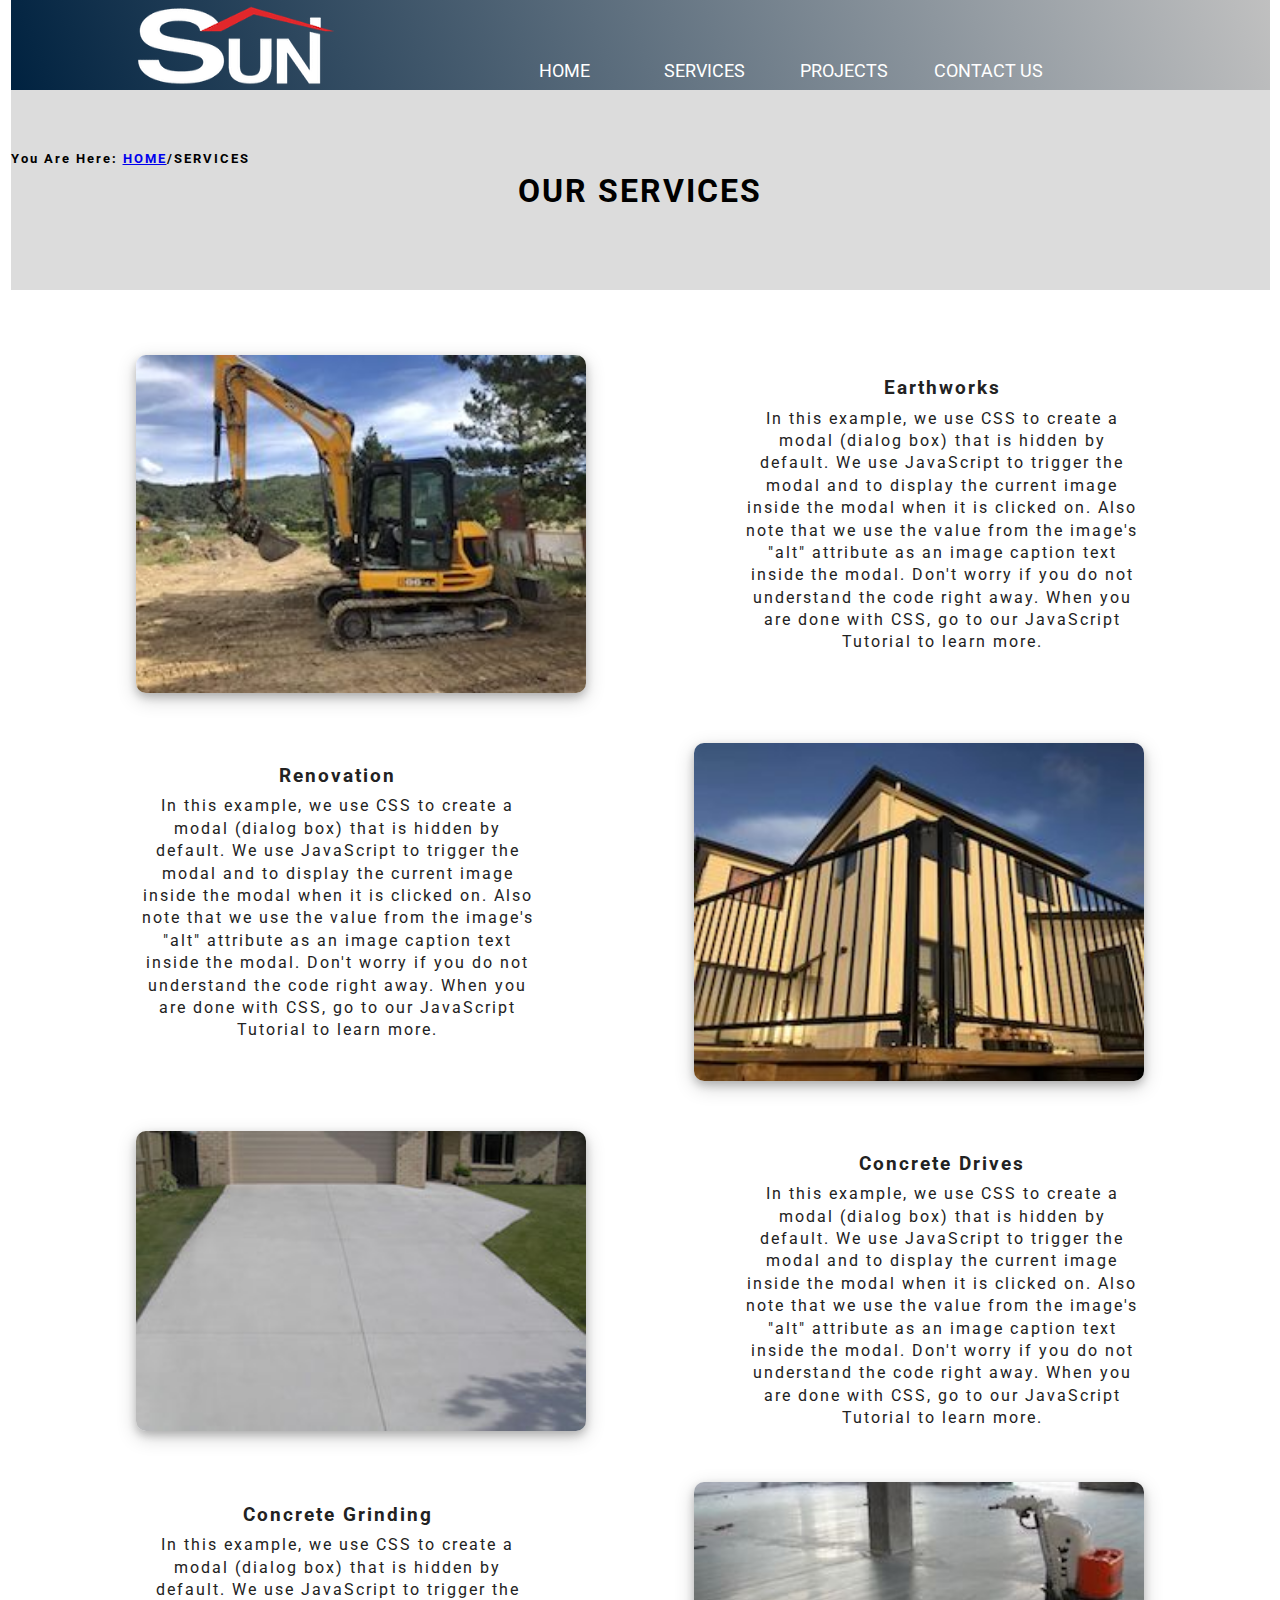
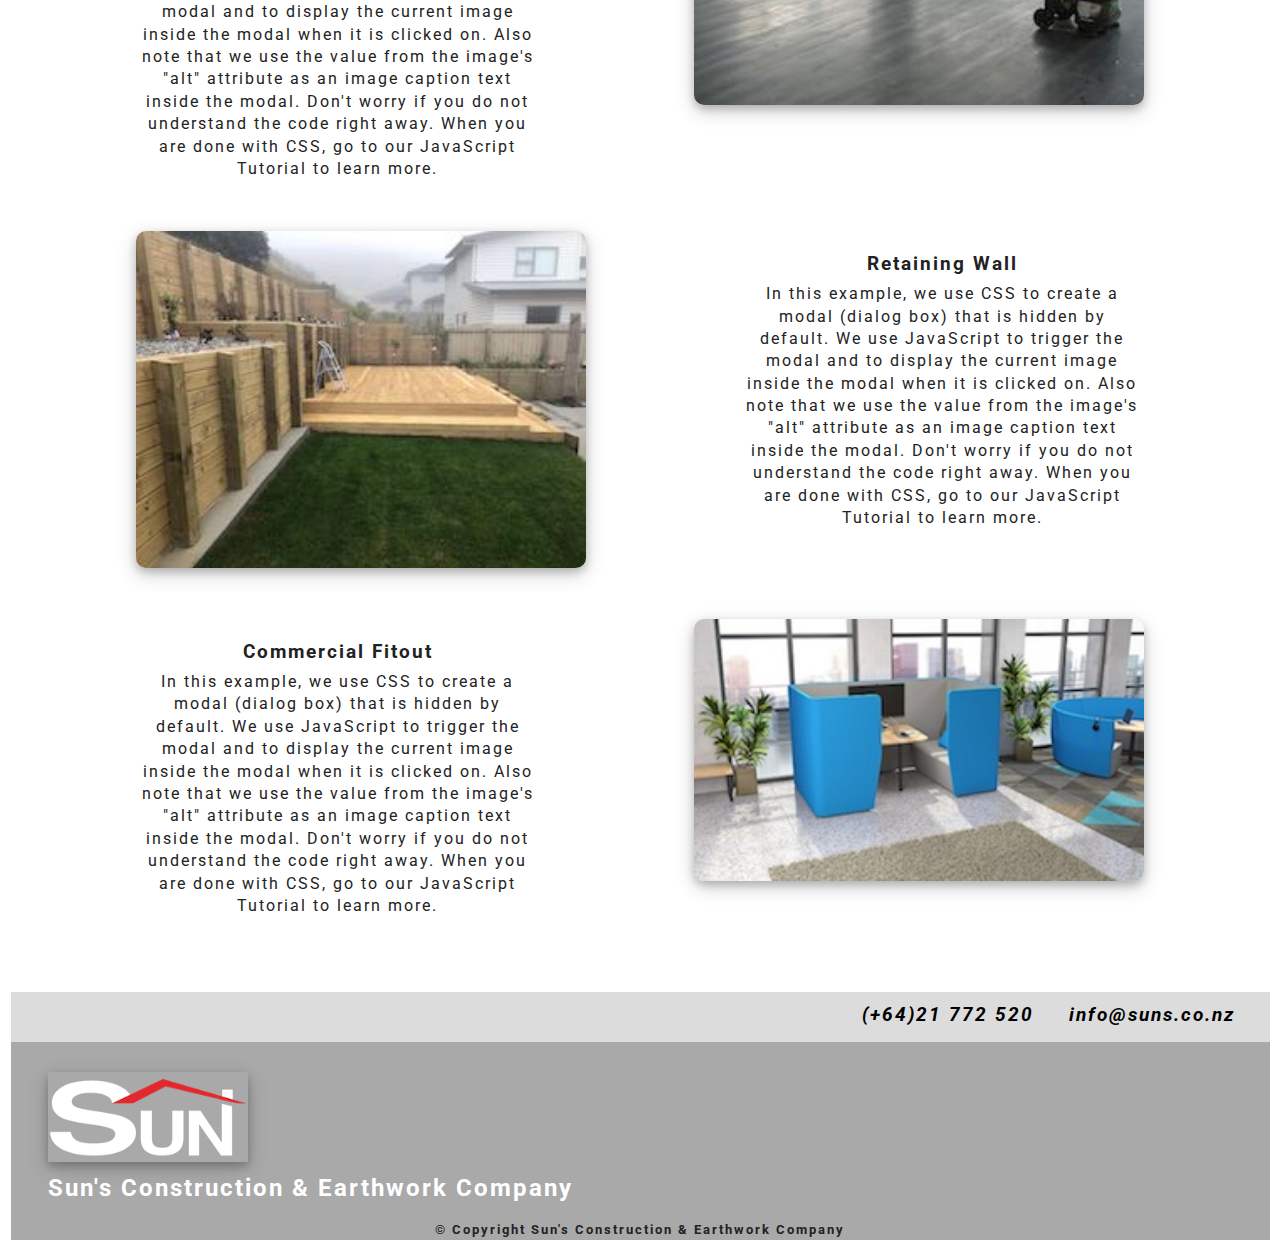
<file: services.html>
<!DOCTYPE html>
<html lang="en">
<head>
  <meta charset="UTF-8">
  <title>Construction services | Sun's Construction & Earthwork</title>
  <meta name="description" content="Sun's construction &amp; earthwork provides the most valuable construction services in Wellington region.">
  <meta name="viewport" content="width=device-width, initial-scale=1, shrink-to-fit=no">
  <link id="shortcuticon" rel="shortcut icon" type="image/x-icon" href="img/company_logo/company_logo.png">



  <link rel="stylesheet" href="css/services.css">
  <link rel="stylesheet" href="css/main.css">
  <link href="https://fonts.googleapis.com/css?family=Roboto:500" rel="stylesheet">


</head>
<body>

<div class="page-container">

  <header class="menu-container">

    <div class="header">
      <div class="sub-header">
        <ul class="menu">
          <li id="companylogo"><a href="index.html"><img src="img/company_logo/ps.png" alt="company logo"></a></li>
          <li id="menuiconid">&#9776;</li>
          <div id="menucontent">
            <li class="dropdown-parent" tabindex="0"><a href="index.html">HOME</a></li>

            <li class="dropdown-parent" tabindex="0"><a href="services.html">SERVICES</a>
              <ul class="dropdown-content">
                <li><p class="dropdown-content-header">WHAT WE SERVE</p></li>
                <div class="split-line"></div>
                <div class="dropdown-content-rightside">
                  <li><a href="services.html#s3">Earthworks</a></li>
                  <li><a href="services.html#s4">Renovation</a></li>
                  <li><a href="services.html#s5">Concrete Drives</a></li>
                  <li><a href="services.html#s6">Site Excavation</a></li>
                  <li><a href="services.html#s7">Retaining Wall</a></li>
                  <li><a href="services.html#s8">Commercial Fitout</a></li>
                </div>
              </ul>
            </li>

            <li class="dropdown-parent" tabindex="0"><a href="project.html">PROJECTS</a>
              <ul class="dropdown-content">
                <li><p class="dropdown-content-header2">OUR RECENT PROJECTS</p></li>
                <div class="split-line"></div>
                <div class="dropdown-content-rightside">
                  <li><a href="aotea_project.html">Aotea project</a></li>
                  <li><a href="aotea_project2.html">Aotea project2</a></li>
                  <li><a href="churton_park_project.html">Churton Park project</a></li>
                  <li><a href="khandallah_project.html">khahdallah project</a></li>
                  <li><a href="lower_hutt_project.html">Lower hutt project</a></li>
                  <li><a href="madera_whitby_project.html">Madera whitby project</a></li>
                  <li><a href="wise_st_project.html">Wise Street project</a></li>
                </div>
              </ul>
            </li>

            <li class="dropdown-parent" tabindex="0"><a href="contactUs.html">CONTACT US</a>
              <ul class="dropdown-content">
                <li><p class="dropdown-content-header3">CONTACT US</p></li>
                <div class="split-line"></div>
                <div class="dropdown-content-rightside">
                  <li><a href="mailto:info@suns.co.nz">Email</a></li>
                  <li><a href="tel:021772520">Phone</a></li>
                  <li><a href=contactUs.html#aboutusid>About Us</a></li>
                </div>
              </ul>
            </li>

          </div>
        </ul>
      </div>
    </div>
  </header>

  <div class="services-container">
    <div class="services-header-container">
      <h5>You Are Here: <a href="index.html">HOME</a>/SERVICES</h5>
      <h1>OUR SERVICES</h1>
    </div>

    <div class="services-content-container">

      <div class="left-services" id="s3">
        <div class="img"><img src="img/services_picture/earthworks.jpg"></div>
        <div class="services-content">
          <div class="services-header"><h3>Earthworks</h3></div>
          <div class="description">
            <p>In this example, we use CSS to create a modal (dialog box) that is hidden by default.
              We use JavaScript to trigger the modal and to display the current image inside the modal when it is
              clicked on. Also note that we use the value from the image's "alt" attribute as an image caption text
              inside the modal.
              Don't worry if you do not understand the code right away. When you are done with CSS, go to our JavaScript
              Tutorial to learn more.
            </p>
          </div>
        </div>
      </div>

      <div class="right-services" id="s4">
        <div class="img"><img src="img/services_picture/renovation.jpg"></div>
        <div class="services-content">
          <div class="services-header"><h3>Renovation</h3></div>
          <div class="description">
            <p>In this example, we use CSS to create a modal (dialog box) that is hidden by default.
              We use JavaScript to trigger the modal and to display the current image inside the modal when it is
              clicked on. Also note that we use the value from the image's "alt" attribute as an image caption text
              inside the modal.
              Don't worry if you do not understand the code right away. When you are done with CSS, go to our JavaScript
              Tutorial to learn more.
            </p>
          </div>
        </div>
      </div>

      <div class="left-services" id="s5">
        <div class="img"><img src="img/services_picture/concrete.jpg"></div>
        <div class="services-content">
          <div class="services-header"><h3>Concrete Drives</h3></div>
          <div class="description">
            <p>In this example, we use CSS to create a modal (dialog box) that is hidden by default.
              We use JavaScript to trigger the modal and to display the current image inside the modal when it is
              clicked on. Also note that we use the value from the image's "alt" attribute as an image caption text
              inside the modal.
              Don't worry if you do not understand the code right away. When you are done with CSS, go to our JavaScript
              Tutorial to learn more.
            </p>
          </div>
        </div>
      </div>

      <div class="right-services" id="s6">
        <div class="img"><img src="img/services_picture/concrete%20grinding.jpeg"></div>
        <div class="services-content">
          <div class="services-header"><h3>Concrete Grinding</h3></div>
          <div class="description">
            <p>In this example, we use CSS to create a modal (dialog box) that is hidden by default.
              We use JavaScript to trigger the modal and to display the current image inside the modal when it is
              clicked on. Also note that we use the value from the image's "alt" attribute as an image caption text
              inside the modal.
              Don't worry if you do not understand the code right away. When you are done with CSS, go to our JavaScript
              Tutorial to learn more.
            </p>
          </div>
        </div>
      </div>

      <div class="left-services" id="s7">
        <div class="img"><img src="img/services_picture/retainingWall.jpeg"></div>
        <div class="services-content">
          <div class="services-header"><h3>Retaining Wall</h3></div>
          <div class="description">
            <p>In this example, we use CSS to create a modal (dialog box) that is hidden by default.
              We use JavaScript to trigger the modal and to display the current image inside the modal when it is
              clicked on. Also note that we use the value from the image's "alt" attribute as an image caption text
              inside the modal.
              Don't worry if you do not understand the code right away. When you are done with CSS, go to our JavaScript
              Tutorial to learn more.
            </p>
          </div>
        </div>
      </div>

      <div class="right-services" id="s8">
        <div class="img"><img src="img/services_picture/commercialFitout.jpg"></div>
        <div class="services-content">
          <div class="services-header"><h3>Commercial Fitout</h3></div>
          <div class="description">
            <p>In this example, we use CSS to create a modal (dialog box) that is hidden by default.
              We use JavaScript to trigger the modal and to display the current image inside the modal when it is
              clicked on. Also note that we use the value from the image's "alt" attribute as an image caption text
              inside the modal.
              Don't worry if you do not understand the code right away. When you are done with CSS, go to our JavaScript
              Tutorial to learn more.
            </p>
          </div>
        </div>
      </div>


    </div>


  </div>

  <div class="footer-container">
    <div class="footer-header">
      <h3>
        <address><a href="mailto:info@suns.co.nz">info@suns.co.nz</a></address>
      </h3>
      <h3>
        <address><a href="tel:021772520">(+64)21 772 520</a></address>
      </h3>
    </div>

    <div class="footer-content">
      <img src="img/company_logo/ps.png">
      <h2>Sun's Construction & Earthwork Company</h2>
      <h5>© Copyright Sun's Construction & Earthwork Company</h5>
    </div>


  </div>

  <div id="backtopbuttonid" style="position:fixed;right:20px;bottom:100px"><img id="upiconid"
                                                                                src="img/icons/up-icon.png">
  </div>

</div>

</div>


<script src="js/vendor/modernizr-3.6.0.min.js"></script>
<script src="https://code.jquery.com/jquery-3.3.1.min.js"
        integrity="sha256-FgpCb/KJQlLNfOu91ta32o/NMZxltwRo8QtmkMRdAu8=" crossorigin="anonymous"></script>
<script>window.jQuery || document.write('<script src="js/vendor/jquery-3.3.1.min.js"><\/script>')</script>
<script src="js/plugins.js"></script>
<script src="js/main.js"></script>


</body>
</html>
</file>
<file: css/main.css>
/*! HTML5 Boilerplate v6.1.0 | MIT License | https://html5boilerplate.com/ */

/*
 * What follows is the result of much research on cross-browser styling.
 * Credit left inline and big thanks to Nicolas Gallagher, Jonathan Neal,
 * Kroc Camen, and the H5BP dev community and team.
 */

/* ==========================================================================
   Base styles: opinionated defaults
   ========================================================================== */

html {
  color: #222;
  font-size: 1em;
  line-height: 1.4;
}

/*
 * Remove text-shadow in selection highlight:
 * https://twitter.com/miketaylr/status/12228805301
 *
 * Vendor-prefixed and regular ::selection selectors cannot be combined:
 * https://stackoverflow.com/a/16982510/7133471
 *
 * Customize the background color to match your design.
 */

::-moz-selection {
  background: #b3d4fc;
  text-shadow: none;
}

::selection {
  background: #b3d4fc;
  text-shadow: none;
}

/*
 * A better looking default horizontal rule
 */

hr {
  display: block;
  height: 1px;
  border: 0;
  border-top: 1px solid #ccc;
  margin: 1em 0;
  padding: 0;
}

/*
 * Remove the gap between audio, canvas, iframes,
 * images, videos and the bottom of their containers:
 * https://github.com/h5bp/html5-boilerplate/issues/440
 */

audio,
canvas,
iframe,
img,
svg,
video {
  vertical-align: middle;
}

/*
 * Remove default fieldset styles.
 */

fieldset {
  border: 0;
  margin: 0;
  padding: 0;
}

/*
 * Allow only vertical resizing of textareas.
 */

textarea {
  resize: vertical;
}

/* ==========================================================================
   Browser Upgrade Prompt
   ========================================================================== */

.browserupgrade {
  margin: 0.2em 0;
  background: #ccc;
  color: #000;
  padding: 0.2em 0;
}

/* ==========================================================================
   Author's custom styles
   ========================================================================== */

* {
  margin: 0;
  padding: 0;
  font-family: 'Roboto', sans-serif;
  letter-spacing: 2px;
  box-sizing: border-box;
}

.page-container {
  max-width: 1259px;
  margin: 0 auto;
}

/* ==========================================================================
   Menu's styles
   ========================================================================== */
/* menu's styles*/

.header {
  position: fixed;
  width: 100%;
  height: 90px;
  border: none;
  margin: 0 auto;
  z-index: 20;
}

.sub-header {
  position: relative;
  width: 100%;
  height: 90px;
  margin: 0 auto;
  transition: 0.5s;
}

.sub-header.active {
  width: 100%;
  float: left;
  height: 70px;
  margin: 0 auto;
  background: linear-gradient(70deg, rgba(0, 34, 64, 1), silver);
  box-shadow: 0 4px 8px 0 rgba(0, 0, 0, 0.2), 0 6px 20px 0 rgba(0, 0, 0, 0.19);
}

/* the company logo of menu*/
#companylogo img {
  width: 200px;
  height: 90px;
  left: 10%;
  position: absolute;
  transition: 0.5s;
}

.sub-header.active #companylogo img {
  width: 180px;
  height: 70px;
  transition: 0.5s;
  transform: translateX(-5%);

}

ul.menu li {
  list-style: none;
  min-width: 100px;
  font-size: 16px;
  float: left;
  text-align: center;
  height: 30px;
  line-height: 30px;
  transition: 0.5s;
}

.sub-header.active li {
  font-size: 14px;
  height: 20px;
  line-height: 20px;
}

.sub-header ul.menu li a {
  text-decoration: none;
  color: #fff;
  font-size: 18px;
  letter-spacing: 0px;
  text-transform: uppercase;
  transition: 0.5s;
  display: block;
}

#menucontent {
  margin-left: 40%;
}

#menucontent li {
  margin-top: 56px;
  margin-right: 40px;
}

.sub-header.active #menucontent li {
  margin-top: 46px;
}

#menucontent li a:hover {
  color: rgb(225, 39, 43);
  border-bottom-color: rgb(225, 39, 43);
  border-bottom-style: solid;
  border-bottom-width: 4px;
}

#companylogo a:hover {
  border-bottom-style: none;
}

.menu li a.active {
  color: rgb(225, 39, 43);
  border-bottom-color: rgb(225, 39, 43);
  border-bottom-style: solid;
  border-bottom-width: 4px;
}

/* this will show up when window size less than 600 */
#menuiconid {
  display: none;
}

.sub-header.active .dropdown-content {
  top: 70px;
}

.dropdown-parent {
  /*position: relative;*/
  display: inline-block;
}

.dropdown-content {
  visibility: hidden;
  opacity: 0;
  position: absolute;
  top: 90px;
  z-index: 20;
  -moz-transition: all 0.3s ease-in-out 0s, visibility 0s linear 0.3s, z-index 0s linear 0.01s;
  -ms-transition: all 0.3s ease-in-out 0s, visibility 0s linear 0.3s, z-index 0s linear 0.01s;
  -webkit-transition: all 0.3s ease-in-out 0s, visibility 0s linear 0.3s, z-index 0s linear 0.01s;
  transition: all 0.3s ease-in-out 0s, visibility 0s linear 0.3s, z-index 0s linear 0.01s;
  background-color: rgba(91, 97, 106, 0.9);
  width: 100%;
  height: 200px;
  left: 0;
}

.dropdown-parent:focus .dropdown-content,
.dropdown-parent:focus-within .dropdown-content,
.dropdown-parent:hover .dropdown-content {
  visibility: visible; /* shows sub-menu */
  opacity: 1;
  z-index: 1;
  -webkit-transform: translateY(0%);
  -ms-transform: translateY(0%);
  transform: translateY(0%);
  transition-delay: 0s, 0s, 0.3s; /* this removes the transition delay so the menu will be visible while the other styles transition */
}

.dropdown-content li:not(:first-child) {
  float: left;
}

.dropdown-content-rightside {
  margin-left: 40%;
}

.dropdown-content-header {
  font-size: 35px;
  letter-spacing: 1px;
  line-height: 1.8;
  margin-top: 5%;
  margin-left: 50px;
  text-align: center;
  color: white;
}

.dropdown-content-header2 {
  table-layout: fixed;
  width: 400px;
  font-size: 35px;
  letter-spacing: 1px;
  line-height: 1.8;
  margin-top: -3%;
  text-align: center;
  color: white;
}

.dropdown-content-header3 {
  font-size: 35px;
  letter-spacing: 1px;
  line-height: 1.8;
  margin-top: 5%;
  margin-left: 80px;
  text-align: center;
  color: white;
}

.split-line {
  position: absolute;
  width: 1px;
  background-color: white;
  height: 150px;
  top: 25px;
  left: 33%;
}

#menucontent > li.dropdown-parent > .dropdown-content > .dropdown-content-rightside > li a {
  font-size: 15px;
}

#menucontent > li.dropdown-parent > .dropdown-content > .dropdown-content-rightside > li a:hover {
  color: rgb(225, 39, 43);
  border-bottom-style: none;
  border-bottom-width: 0;
}


@media screen and (max-width: 965px) {

  .sub-header {
    margin: 0;
    padding: 0;
  }

  .sub-header ul {
    width: 100%;
    height: 0;
    overflow: hidden;
    background: linear-gradient(70deg, rgba(0, 34, 64, 1), silver);
    box-shadow: 0 4px 8px 0 rgba(0, 0, 0, 0.2), 0 6px 20px 0 rgba(0, 0, 0, 0.19);
  }

  .sub-header ul li {
    list-style: none;
    width: 100%;
    font-size: 16px;
    float: none;
    display: block;
    text-align: center;
    height: 30px;
    line-height: 30px;
    transition: 0.5s;
  }

  #menucontent {
    margin-left: 0;
    background-color: rgba(91, 97, 106, 0.9);
    width: 100%;
  }

  #menucontent li:first-child {
    margin: 70px 0 0 0;
  }

  .sub-header.active ul {
    height: 0;
    overflow: hidden;
    transition: 0.5s;
  }

  .sub-header.active #menucontent li:first-child {
    margin: 55px 0 0 0;
  }

  .sub-header.active #menuiconid {
    font-size: 35px;
  }

  .dropdown-content {
    display: none;
  }

  #menuiconid {
    position: fixed;
    display: inline-block;
    color: white;
    font-size: 40px;
    cursor: pointer;
    margin-top: 5px;
    margin-left: 65%;
    width: 40px;
    height: 50px;
    padding: 15px 0;
  }

  #companylogo {
    width: 100px;
  }

  #menucontent > li.dropdown-parent a:hover {
    border-bottom-style: none;
    border-bottom-width: 0;
    color: red;
  }

}


/* ==========================================================================
   footer' styles
   ========================================================================== */

/*back top button*/
#upiconid {
  width: 50px;
  height: 50px;
  cursor: pointer;
}

#upiconid:hover {
  opacity: 0.7;
}

.footer-header {
  display: block;
  background-color: rgb(220, 220, 220);
  height: 50px;
}

.footer-header h3 a {
  float: right;
  margin-top: 10px;
  margin-right: 35px;
  text-decoration: none;
  color: black;
}

.footer-header h3 a:hover {
  color: rgb(225, 39, 43);
}

.footer-content {
  display: block;
  background-color: rgb(169, 169, 169);
}

.footer-content img {
  margin-top: 30px;
  margin-left: 3%;
  width: 200px;
  height: 90px;
  box-shadow: 0 4px 8px 0 rgba(0, 0, 0, 0.2), 0 6px 20px 0 rgba(0, 0, 0, 0.19);
}

.footer-content h2 {
  margin-top: 10px;
  margin-left: 3%;
  color: white;
}

.footer-content h5 {
  margin-top: 15px;
  text-align: center;
}

@media only screen and (max-width: 440px) {
  .footer-header {
    height: 80px;
  }

  .footer-header h3 a {
    margin-right: 0;
    margin-left: 10%;
  }
}

/* ==========================================================================
   Helper classes
   ========================================================================== */

/*
 * Hide visually and from screen readers
 */

.hidden {
  display: none !important;
}

/*
 * Hide only visually, but have it available for screen readers:
 * https://snook.ca/archives/html_and_css/hiding-content-for-accessibility
 *
 * 1. For long content, line feeds are not interpreted as spaces and small width
 *    causes content to wrap 1 word per line:
 *    https://medium.com/@jessebeach/beware-smushed-off-screen-accessible-text-5952a4c2cbfe
 */

.visuallyhidden {
  border: 0;
  clip: rect(0 0 0 0);
  height: 1px;
  margin: -1px;
  overflow: hidden;
  padding: 0;
  position: absolute;
  width: 1px;
  white-space: nowrap; /* 1 */
}

/*
 * Extends the .visuallyhidden class to allow the element
 * to be focusable when navigated to via the keyboard:
 * https://www.drupal.org/node/897638
 */

.visuallyhidden.focusable:active,
.visuallyhidden.focusable:focus {
  clip: auto;
  height: auto;
  margin: 0;
  overflow: visible;
  position: static;
  width: auto;
  white-space: inherit;
}

/*
 * Hide visually and from screen readers, but maintain layout
 */

.invisible {
  visibility: hidden;
}

/*
 * Clearfix: contain floats
 *
 * For modern browsers
 * 1. The space content is one way to avoid an Opera bug when the
 *    `contenteditable` attribute is included anywhere else in the document.
 *    Otherwise it causes space to appear at the top and bottom of elements
 *    that receive the `clearfix` class.
 * 2. The use of `table` rather than `block` is only necessary if using
 *    `:before` to contain the top-margins of child elements.
 */

.clearfix:before,
.clearfix:after {
  content: " "; /* 1 */
  display: table; /* 2 */
}

.clearfix:after {
  clear: both;
}

/* ==========================================================================
   EXAMPLE Media Queries for Responsive Design.
   These examples override the primary ('mobile first') styles.
   Modify as content requires.
   ========================================================================== */

@media only screen and (min-width: 35em) {
  /* Style adjustments for viewports that meet the condition */
}

@media print,
(-webkit-min-device-pixel-ratio: 1.25),
(min-resolution: 1.25dppx),
(min-resolution: 120dpi) {
  /* Style adjustments for high resolution devices */
}

/* ==========================================================================
   Print styles.
   Inlined to avoid the additional HTTP request:
   https://www.phpied.com/delay-loading-your-print-css/
   ========================================================================== */

@media print {
  *,
  *:before,
  *:after {
    background: transparent !important;
    color: #000 !important; /* Black prints faster */
    -webkit-box-shadow: none !important;
    box-shadow: none !important;
    text-shadow: none !important;
  }

  a,
  a:visited {
    text-decoration: underline;
  }

  a[href]:after {
    content: " (" attr(href) ")";
  }

  abbr[title]:after {
    content: " (" attr(title) ")";
  }

  /*
   * Don't show links that are fragment identifiers,
   * or use the `javascript:` pseudo protocol
   */
  a[href^="#"]:after,
  a[href^="javascript:"]:after {
    content: "";
  }

  pre {
    white-space: pre-wrap !important;
  }

  pre,
  blockquote {
    border: 1px solid #999;
    page-break-inside: avoid;
  }

  /*
   * Printing Tables:
   * http://css-discuss.incutio.com/wiki/Printing_Tables
   */
  thead {
    display: table-header-group;
  }

  tr,
  img {
    page-break-inside: avoid;
  }

  p,
  h2,
  h3 {
    orphans: 3;
    widows: 3;
  }

  h2,
  h3 {
    page-break-after: avoid;
  }
}
</file>
<file: css/index.css>
.menu-container {
  background: url("../img/index_pic/backgroundpic.JPG");
  background-position: center;
  background-repeat: no-repeat;
  height: 100vh;
  background-attachment: scroll;
  width: 100%;
  -webkit-background-size: cover;
  -moz-background-size: cover;
  -o-background-size: cover;
  background-size: cover;
}


.bw-gradient {
  width: 100%;
  float: left;
  height: 100vh;
  position: absolute;
  /* Permalink - use to edit and share this gradient: http://colorzilla.com/gradient-editor/#000000+0,000000+100&0.65+11,0+100 */
  background: -moz-linear-gradient(top, rgba(0, 0, 0, 0.65) 0%, rgba(0, 0, 0, 0.65) 11%, rgba(0, 0, 0, 0) 100%); /* FF3.6-15 */
  background: -webkit-linear-gradient(top, rgba(0, 0, 0, 0.65) 0%, rgba(0, 0, 0, 0.65) 11%, rgba(0, 0, 0, 0) 100%); /* Chrome10-25,Safari5.1-6 */
  background: linear-gradient(to bottom, rgba(0, 0, 0, 0.65) 0%, rgba(0, 0, 0, 0.65) 11%, rgba(0, 0, 0, 0) 100%); /* W3C, IE10+, FF16+, Chrome26+, Opera12+, Safari7+ */
  filter: progid:DXImageTransform.Microsoft.gradient(startColorstr='#a6000000', endColorstr='#00000000', GradientType=0); /* IE6-9 */
}

.wraptext {
  font-weight: 900;
  font-size: 2em;
  color: #e7e7e7;
  position: absolute;
  z-index: 5;
  top: 120px;
  left: 130px;
}

@media only screen and (min-device-width : 768px) and (max-device-width : 1024px) {
  .menu-container {
    background-attachment: initial;
  }
}

@media screen and (max-width: 965px) {
  .wraptext {
    font-size: 1.8em;
    top: 90px;
    left: 90px;
  }
}

@media screen and (max-width: 600px) {
  .wraptext {
    font-size: 1.5em;
    top: 120px;
    left: 30px;
  }
}

/* ==========================================================================
 Services describes' styles
 ========================================================================== */

.servicesdescribe-container {
  color: black;
  background-color: white;
  text-align: center;
}

.services-header-container {
  width: 100%;
  height: 200px;
  background-color: rgb(4, 52, 100);
  text-align: center;
  color: white;
  padding-top: 60px;
  margin-bottom: 10px;
}

.services-header-container h3 {
  padding-top: 30px;
}


.services-detail-container img {
  border: 1px solid #ccc;
  border-radius: 5px;
  box-shadow: 0 4px 8px 0 rgba(0, 0, 0, 0.2), 0 6px 20px 0 rgba(0, 0, 0, 0.19);
}

.services-detail-container img:hover {
  border: 1px solid #777;
  opacity: 0.7;
}

#service1 img:hover, #service2 img:hover {
  border: 1px solid #ccc;
  opacity: 1;
}

.services-detail-container.img img {
  width: 100%;
  height: auto;
}

.services-detail-container.desc {
  padding: 15px;
  text-align: center;
}

.servicesitem {
  padding: 10px 6px;
  float: left;
  width: 24.99999%;
}

@media only screen and (max-width: 1100px) {
  .servicesitem {
    width: 49.99999%;
    margin: 6px 0;
  }
}

@media only screen and (max-width: 650px) {
  .servicesitem {
    width: 100%;
    margin: 5px 0;
  }
}

.clearfix:after {
  content: "";
  display: table;
  clear: both;
}

.findoutmore > a {
  font-size: 20px;
  margin-top: 20px;
  padding: 5px;
  color: white;
  background-color: rgb(4, 52, 100);
  text-decoration: none;
  border-radius: 7px;
  /*border-top-left-radius: 15px;*/
  /*border-bottom-right-radius: 15px;*/
}

.findoutmore > a:hover {
  background-color: rgb(14, 136, 235);
}

/* ==========================================================================
   project' styles
   ========================================================================== */
/*.project {display:none}*/

.project-detail-container {
  position: relative;
  background-color: white;
  overflow: hidden;
  text-align: center;
  margin-top: 50px;
}

.project-header-container {
  width: 100%;
  height: 200px;
  background-color: rgb(4, 52, 100);
  text-align: center;
  color: white;
  padding-top: 60px;
  margin-bottom: 40px;
}

.project {
  max-width: 1100px;
  margin: auto;
  display: inline-block;
}

.project img {
  max-width: 600px;
  max-height: 400px;
  float: right;
  margin: auto;
  display: inline-block;
  overflow: hidden;
  position: relative;
  margin-bottom: 40px;
  border-radius: 10px;
}

/* describe text */
.text {
  color: black;
  font-size: 18px;
  padding: 8px 12px;
  bottom: 8px;
  text-align: left;
  width: 30%;
  display: inline-block;
  margin-top: 3%;
  overflow: hidden;
}

.viewbutton {
  float: none;
  text-align: center;
  display: block;
  overflow: hidden;
  margin-bottom: 20px;
}

.viewbutton a {
  font-size: 20px;
  padding: 5px;
  color: white;
  text-decoration: none;
  position: center;
  background-color: rgb(4, 52, 100);
  border-radius: 7px;
}

.viewbutton a:hover {
  background-color: rgb(14, 136, 235);

}

/*prev & next button in project container*/
.prev, .next {
  cursor: pointer;
  position: absolute;
  /*width: auto;*/
  padding: 5px;
  float: left;
  overflow: hidden;
  margin-top: 10%;
  color: white;
  background-color: rgba(169, 169, 169, 0.5);
  font-size: 80px;
  transition: 0.6s ease;
  border-radius: 15px;
  font-weight: lighter;
  z-index: 1;
}

/*reposition next button*/
.next {
  float: right;
  right: 1%;
}

/* On hover, add a black background color with a little bit see-through */
.prev:hover, .next:hover {
  /*background-color: rgba(0,0,0,0.8);*/
  background-color: rgba(169, 169, 169, 1);
  color: rgb(4, 52, 100);
}

@media only screen and (max-width: 880px) {
  .text {
    /*text-align: center;*/
    width: 100%;
    text-align: center;
    overflow: hidden;
  }

  .project img {
    max-width: 880px;
    max-height: 587px;
  }

  .prev, .next {
    margin-top: 22%;
  }

}

/* ==========================================================================
   contact' styles
   ========================================================================== */

.contact-container {
  position: relative;
  overflow: hidden;
  text-align: center;
}

.contact-header-container {
  width: 100%;
  height: 200px;
  background-color: rgb(4, 52, 100);
  text-align: center;
  color: white;
  padding-top: 60px;
  margin-bottom: 10px;
  margin-top: 50px;
}

.contact-header-container h3 {
  padding-top: 30px;
}

.contactdetails-container {
  margin: 0 10%;
  /*display: block;*/
}

.contactdetails-container a {
  display: block;
}

.contacticon {
  padding: 0 6px;
  float: left;
  width: 24.99%;
  display: inline-block;
  margin-top: 0;
}

.contacticon .img img {
  width: 70px;
  height: 70px;
  margin-top: 40%;
}

.contacticon img:hover {
  opacity: 0.7;
}

.contacticonname {
  margin-top: 5px;
  padding: 15px;
  text-align: center;
  color: rgb(4, 52, 100);
}

.contacticondetail a {
  text-align: center;
  text-decoration: none;
  color: black;
}

.contacticondetail a:hover {
  color: rgb(225, 39, 43);
}

.map-container {
  display: block;
  margin-top: 10%;
}

.map-header-container {
  width: 100%;
  height: 200px;
  background-color: rgb(4, 52, 100);
  text-align: center;
  color: white;
  padding-top: 60px;
  margin-bottom: 50px;
  font-family: 'Roboto Condensed', sans-serif;
}

.map-header-container h3 {
  padding-top: 30px;
}

#mapid {
  margin-bottom: 50px;
  width: 100%;
}

@media only screen and (max-width: 600px) {
  .contacticon {
    width: 100%;
    margin: 0;
    display: block;
  }

  .contacticon .img img {
    width: 70px;
    height: 70px;
    margin-top: 10%;
  }

  #mapid {
    width: 100%;
    height: 250px;
    margin-bottom: 50px;
  }

}
</file>
<file: css/contactUs.css>
/* ==========================================================================
   Menu's styles
   ========================================================================== */

.header {
  top: 0;
}

.sub-header {
  background: linear-gradient(70deg, rgba(0, 34, 64, 1), silver);
}



/* ==========================================================================
 Projects' styles
 ========================================================================== */

.contacts-header-container {
  width: 100%;
  height: 200px;
  background-color: rgb(220, 220, 220);
  text-align: center;
  color: black;
  padding-top: 60px;
  margin-bottom: 40px;
  margin-top: 90px;
}

.sub-header.active .contacts-header-container {
  top: 70px;
}

.contacts-header-container h5 {
  text-align: left;
}

.contacts-container {
  margin-bottom: 50px;
}

#mapid {
  margin-bottom: 50px;
  width: 100%;
}

.contacts-content {
  width: 80%;
  margin: 0 10%;
  height: 300px;
}

/*.row {*/
  /*display: flex;*/
  /*flex-direction: row;*/
  /*margin: 0 -16px;*/
/*}*/


/*.col {*/
  /*flex: 1 1 0;*/
  /*margin: 0 16px;*/

/*}*/
.col {
  flex-direction: column;
  display: flex;

}

.col2 {
  flex-direction: column;
  display: flex;
  margin-top: -24.4%;
  margin-left: 50%;
}

.row {
  margin-bottom: 20px;
}

.contact-img {
  /*display: inline-block;*/
  float: left;
}

.contact-img img {
  width: 5vw;
}

.col .contacticonname {
  margin-left: 8%;
}

.col .contacticondetail {
  margin-top: 1%;
  margin-left: 8%;
  font-size: 15px;
}

.col .contacticondetail a {
  text-decoration: none;
  color: black;

}

.col2 .contacticonname {
  margin-left: 16%;
}

.col2 .contacticondetail {
  margin-top: 1%;
  margin-left: 16%;
  font-size: 15px;
}

.col2 .contacticondetail a {
  text-decoration: none;
  color: black;
}

/*about us*/
.aboutus-container {
  width: 100%;
  background-color: rgb(220, 220, 220);
  text-align: center;
  color: black;
  padding-top: 60px;
  margin-bottom: 40px;
  margin-top: 90px;
}

.aboutus-container h2{
  margin-bottom: 5%;
}

.aboutus-container p{
  padding-bottom: 3%;
}


@media only screen and (max-width: 600px) {
  #mapid {
    width: 100%;
    height: 250px;
    margin-bottom: 50px;
  }

  .col .contacticonname {
    margin-left: 16%;
  }

  .col .contacticondetail {
    margin-top: 1%;
    margin-left: 16%;
    font-size: 15px;
  }

  .col2 {
    flex-direction: column;
    display: block;
    margin-top: 0;
    margin-left: 0;
  }

  .aboutus-container {
    margin-top: 140px;
  }



  }
</file>
<file: css/projects.css>
/* ==========================================================================
   Menu's styles
   ========================================================================== */

.header {
  top: 0;
}

.sub-header {
  background: linear-gradient(70deg, rgba(0, 34, 64, 1), silver);
}

/* ==========================================================================
 Projects' styles
 ========================================================================== */

.projects-header-container {
  width: 100%;
  height: 200px;
  background-color: rgb(220, 220, 220);
  text-align: center;
  color: black;
  padding-top: 60px;
  margin-bottom: 40px;
  margin-top: 90px;
}

.sub-header.active .projects-header-container {
  top: 70px;
}

.projects-header-container h5 {
  text-align: left;
}

.projects-container {
  margin-bottom: 50px;
}

/*project content*/
.projects-container {
  text-align: center;
}

.single-project {
  margin-bottom: 10%;
}

.container {
  position: relative;
  width: 90%;
  text-align: center;
}

.image {
  display: block;
  width: 100%;
  height: auto;
  margin: 2% 5%;
  border: 1px solid #ccc;
  border-radius: 5px;
  box-shadow: 0 4px 8px 0 rgba(0, 0, 0, 0.2), 0 6px 20px 0 rgba(0, 0, 0, 0.19);
}

.overlay {
  position: absolute;
  bottom: 0;
  left: 0;
  right: 0;
  background-color: rgba(4, 52, 100,0.9);
  overflow: hidden;
  width: 0;
  height: 100%;
  transition: .5s ease;
  margin: 0 5%;
  border-radius: 5px;
}

.container:hover .overlay {
  width: 35%;
}

.stext {
  display: block;
  white-space: nowrap;
  color: white;
  font-size: 20px;
  position: absolute;
  overflow: hidden;
  left: 20%;
}


.stext {
  top: 30%;
}

.stext p {
  width: 30%;
}

.servicesicon {
  width: 24px;
  height: 24px;
}

.viewdetail {
  text-transform: uppercase;
  font-size: 20px;
  text-decoration: none;
  color: white;
  padding: 5px;
  border-radius: 10px;
  background-color: rgb(4, 52, 100);
}

.viewdetail:hover {
  background-color: rgb(14, 136, 235);
}

@media screen and (max-width: 1100px) {
  .stext {
    font-size: 15px;
  }

  .container {
    width: 100%;
  }

  .image {
    margin: 2% 0;
  }

  .overlay {
    margin: 0;
  }

  .container:hover .overlay {
    width: 35%;
  }
}

@media screen and (max-width: 965px) {
  .servicesicon {
    width: 20px;
    height: 20px;
  }

  .stext {
    font-size: 15px;
  }

  .overlay {
    width: 45%;
  }

  .container:hover .overlay {
    width: 45%;
  }

  .viewdetail {
    font-size: 15px;
  }
}


@media screen and (max-width: 650px) {
  .servicesicon {
    width: 20px;
    height: 20px;
  }

  .stext {
    font-size: 12px;
  }
}

@media screen and (max-width: 550px) {
  .servicesicon {
    width: 15px;
    height: 15px;
  }

  .stext {
    font-size: 10px;
  }

  .overlay {
    width: 40%;
  }

  .container:hover .overlay {
    width: 40%;
  }
}

@media screen and (max-width: 550px) {
  .stext {
    left: 15%;
  }
}
</file>
<file: css/services.css>
/* ==========================================================================
   Menu's styles
   ========================================================================== */

.header {
  top: 0;
}

.sub-header {
  background: linear-gradient(70deg, rgba(0, 34, 64, 1), silver);
}

/* ==========================================================================
 Services' styles
 ========================================================================== */

.services-header-container {
  width: 100%;
  height: 200px;
  background-color: rgb(220, 220, 220);
  text-align: center;
  color: black;
  padding-top: 60px;
  margin-bottom: 40px;
  margin-top: 90px;
}

.sub-header.active .services-header-container {
  top: 70px;
}

.services-header-container h5 {
  text-align: left;
}

.services-content-container {
  margin-bottom: 50px;
}

.services-header h3 {
  text-align: center;
  margin-top: 5%;
}

.left-services, .right-services {
  display: inline-block;
  margin: 2% 10%;
  max-width: 100%;
}

.left-services > .img img, .right-services > .img img {
  max-width: 450px;
  width: 100%;
  height: auto;
  float: left;

}

.right-services > .img img {
  float: right;
}

.img img {
  border-radius: 10px;
  box-shadow: 0 4px 8px 0 rgba(0, 0, 0, 0.2), 0 6px 20px 0 rgba(0, 0, 0, 0.19);
}

.description {
  text-align: center;
}

.left-services > .services-content {
  padding-left: 60%;
}

.right-services > .services-content {
  padding-right: 60%;

}

.services-header {
  margin-bottom: 1.5%;
}

@media only screen and (max-width: 965px) {

  .services-content-container {
    display: block;
    margin: 0;
    text-align: center;
  }

  .left-services, .right-services {
    margin: 2% 0;
  }

  .img img {
    max-width: 600px;
    width: 100%;
    float: left;

  }

  .services-content {
    float: left;
    max-width: 600px;
    width: 100%;
  }


  .left-services > .services-content, .right-services > .services-content {
    padding: 0;
    margin: 0;
  }
}
</file>
